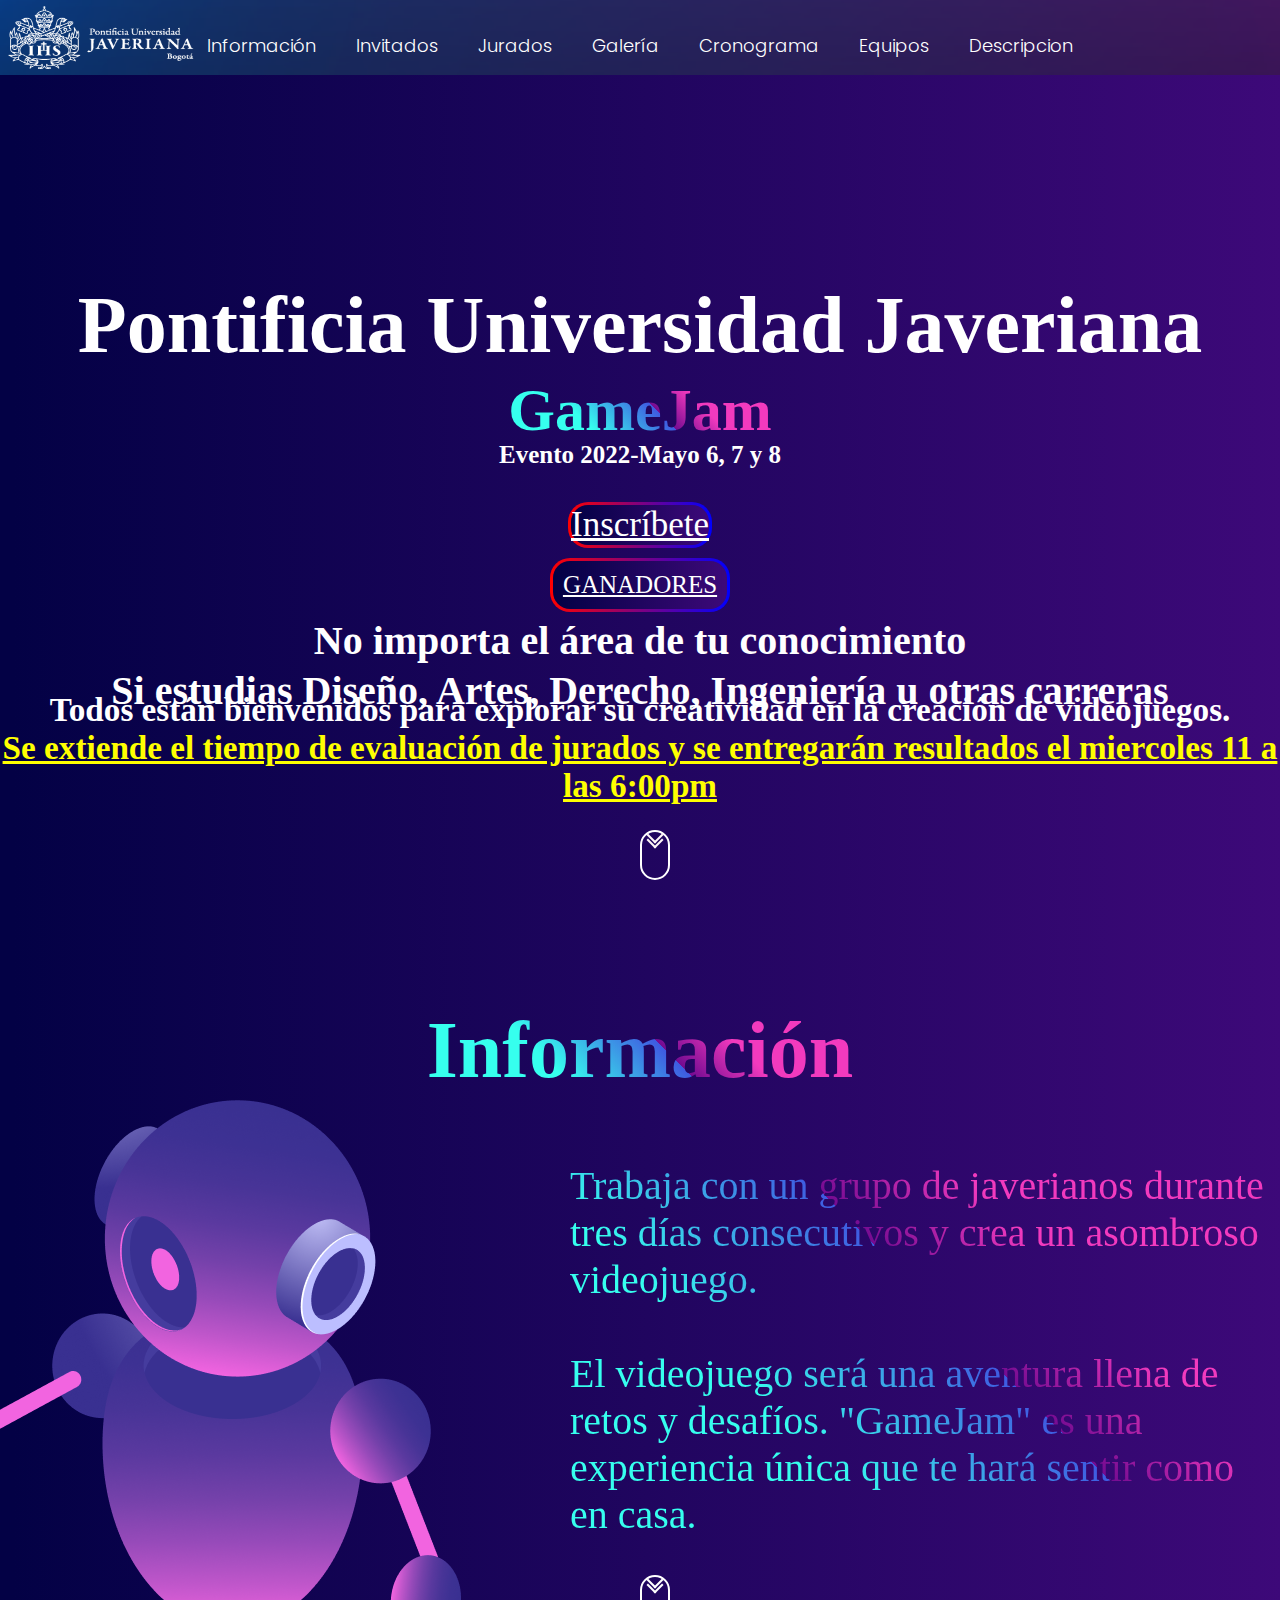
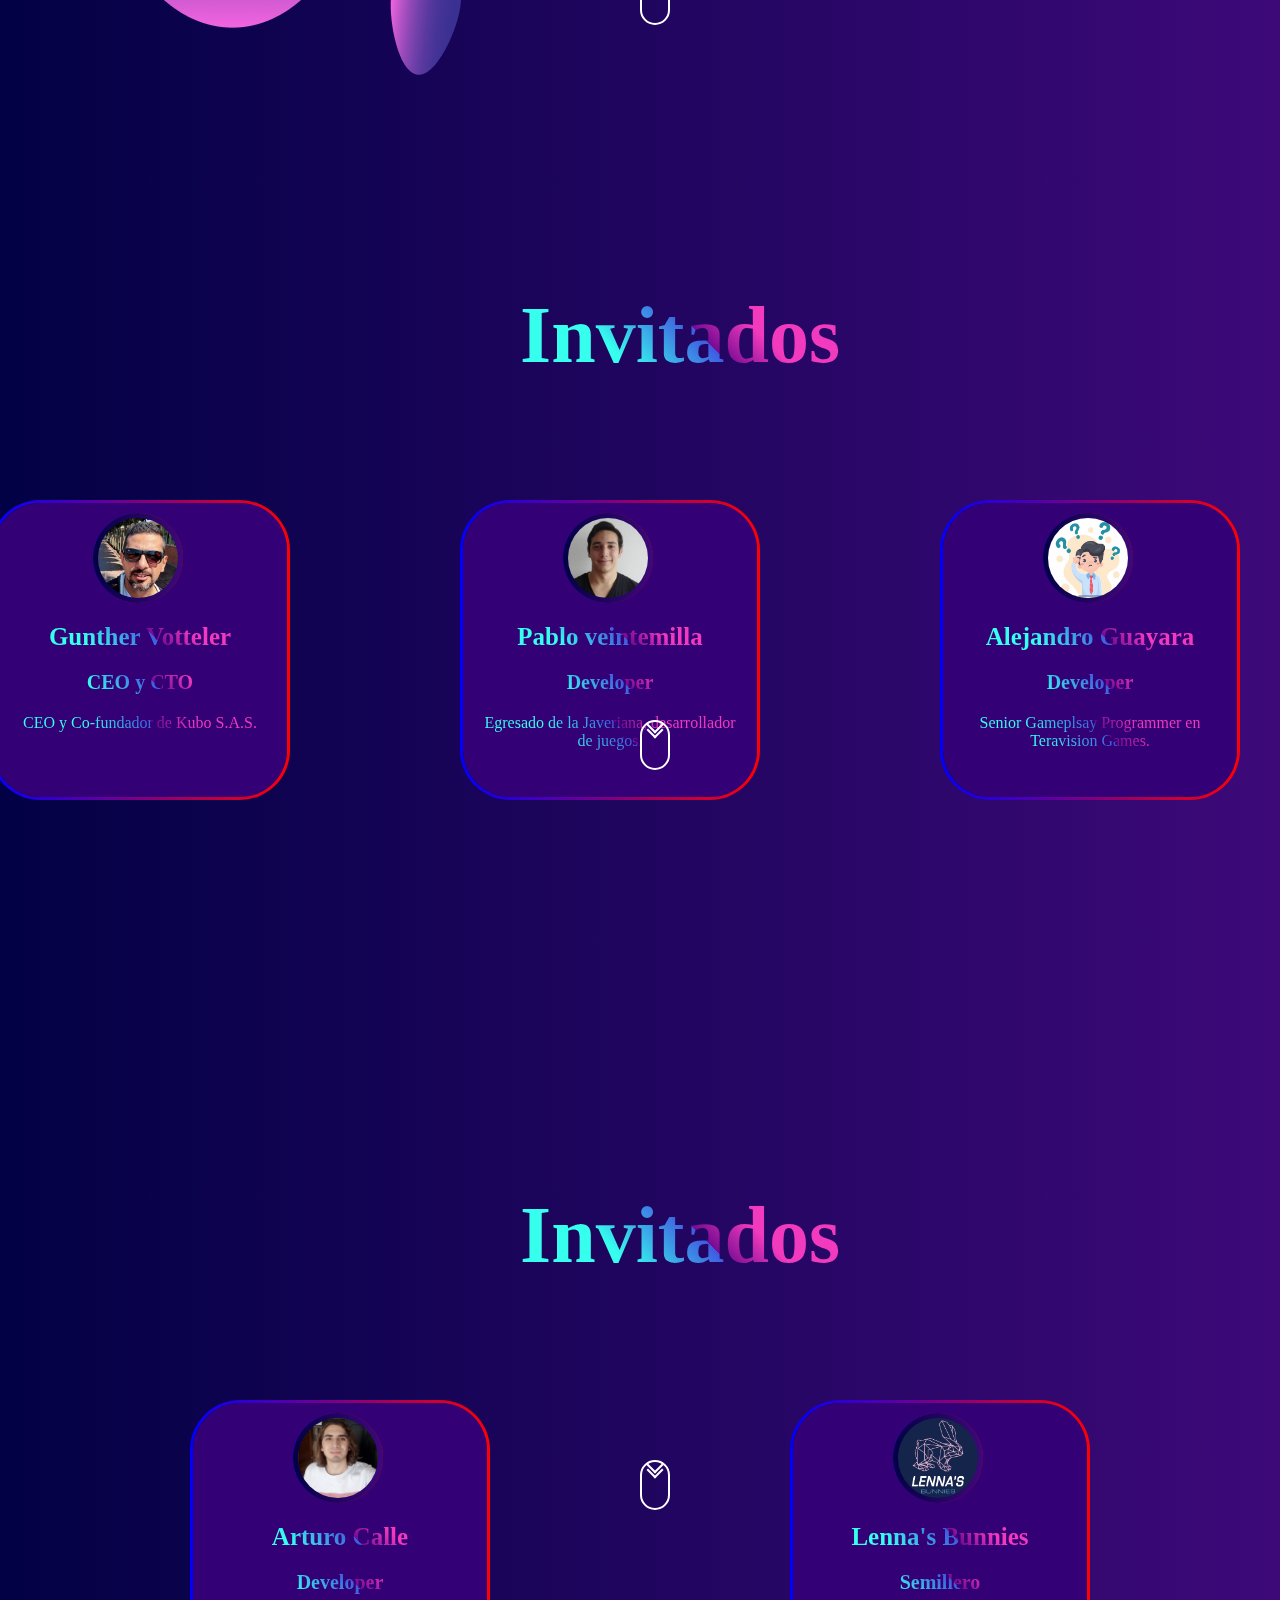
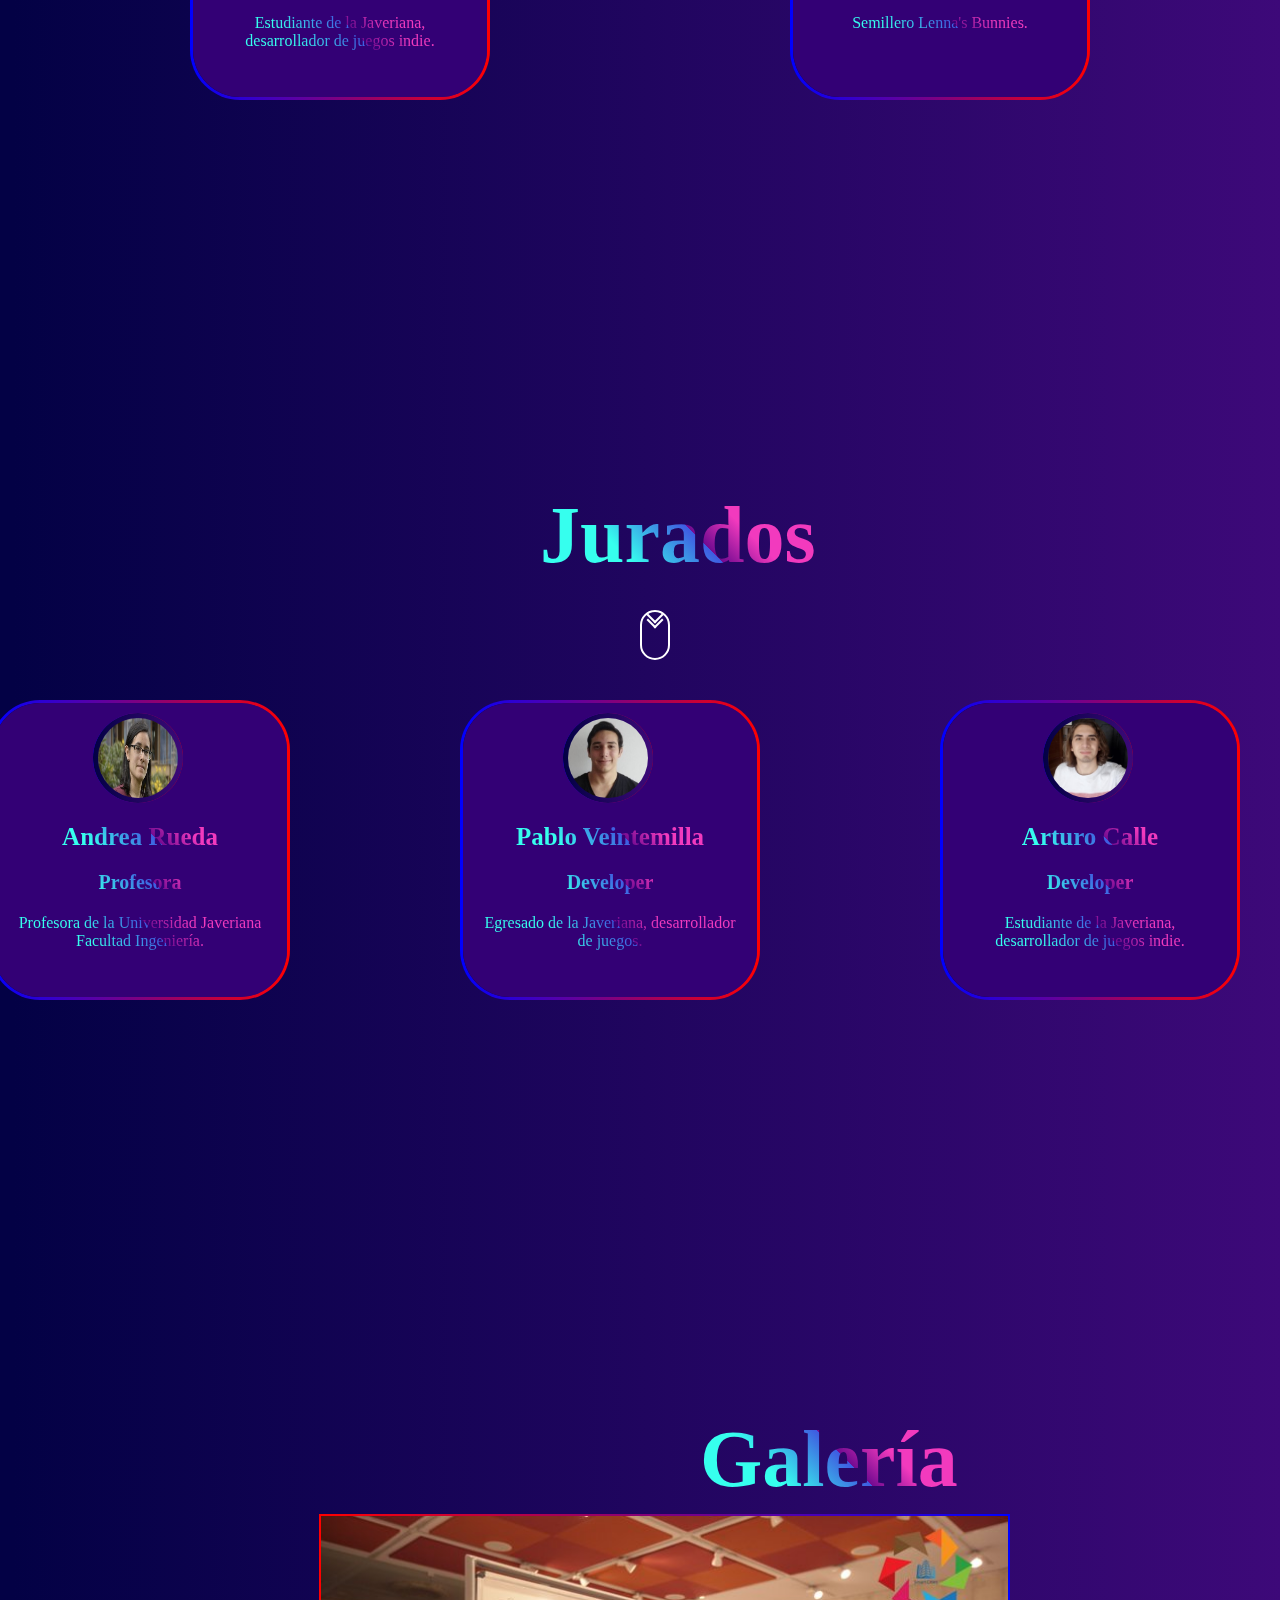
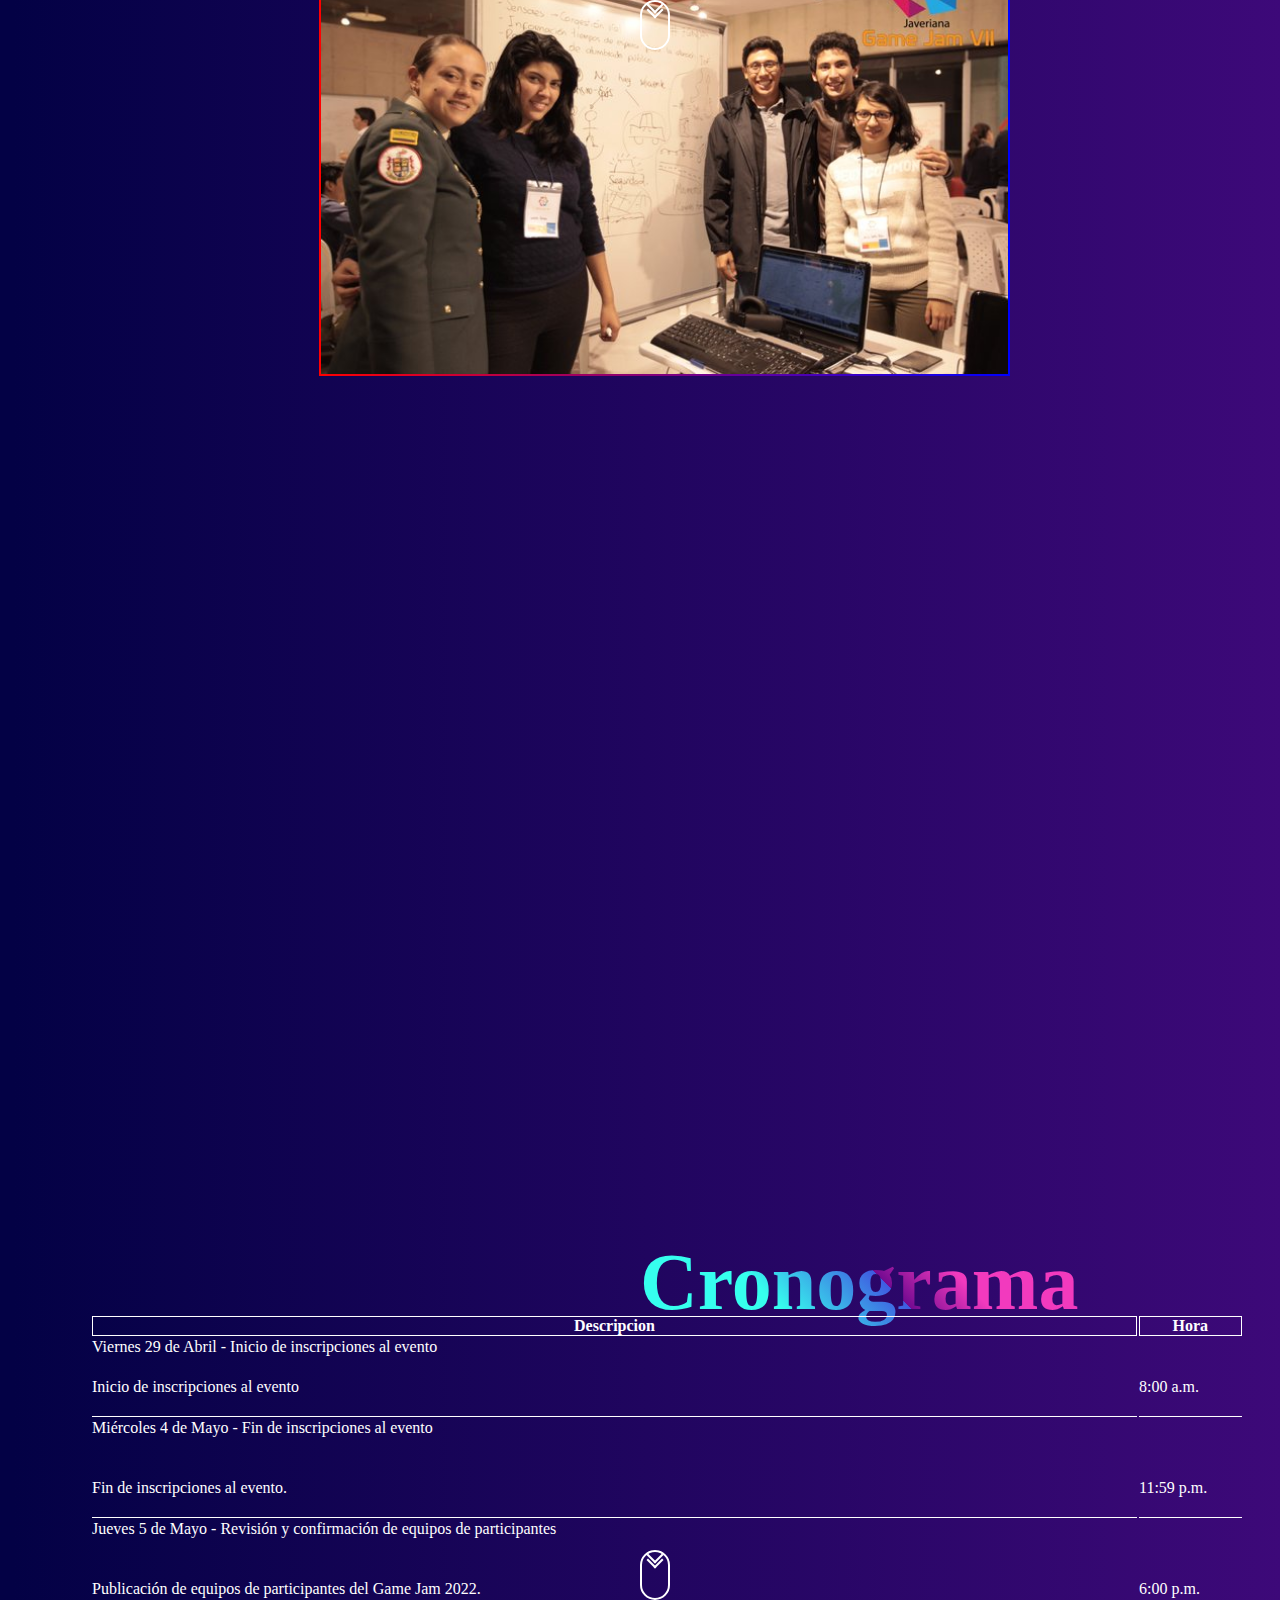
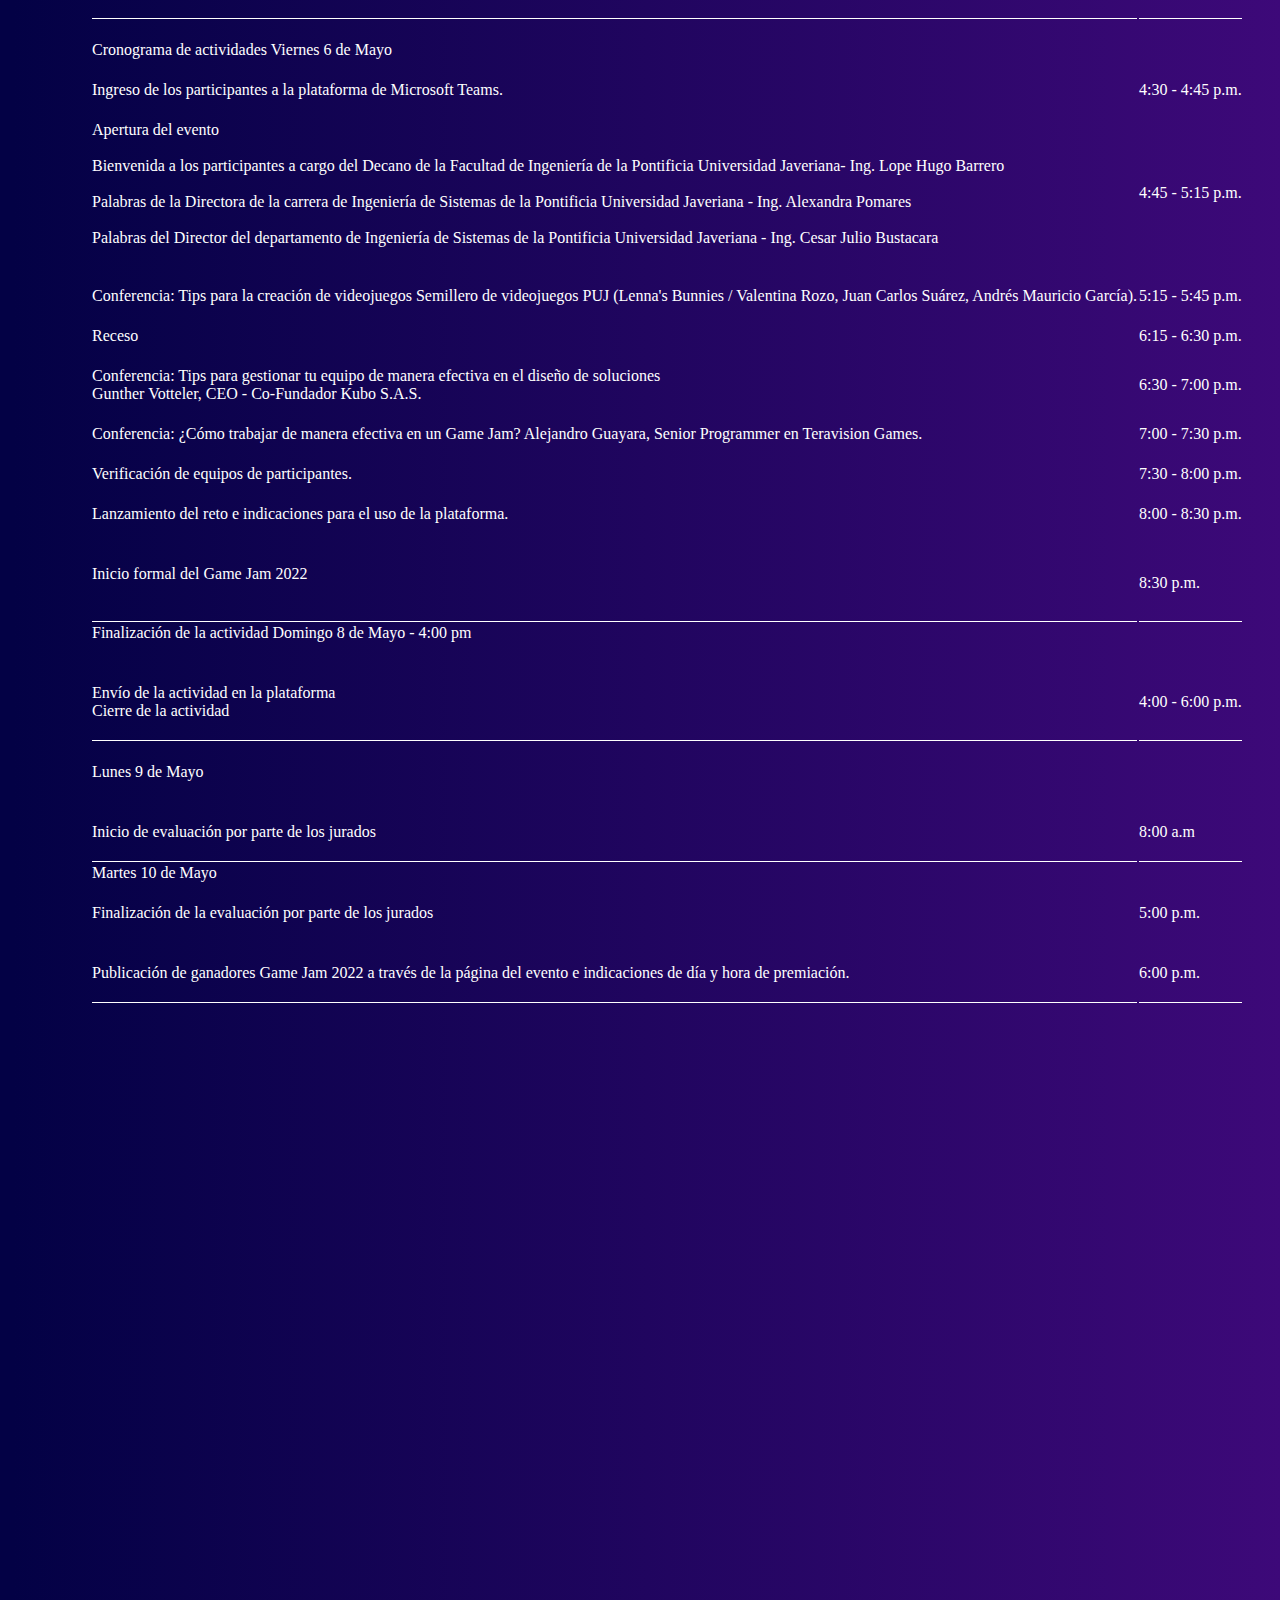
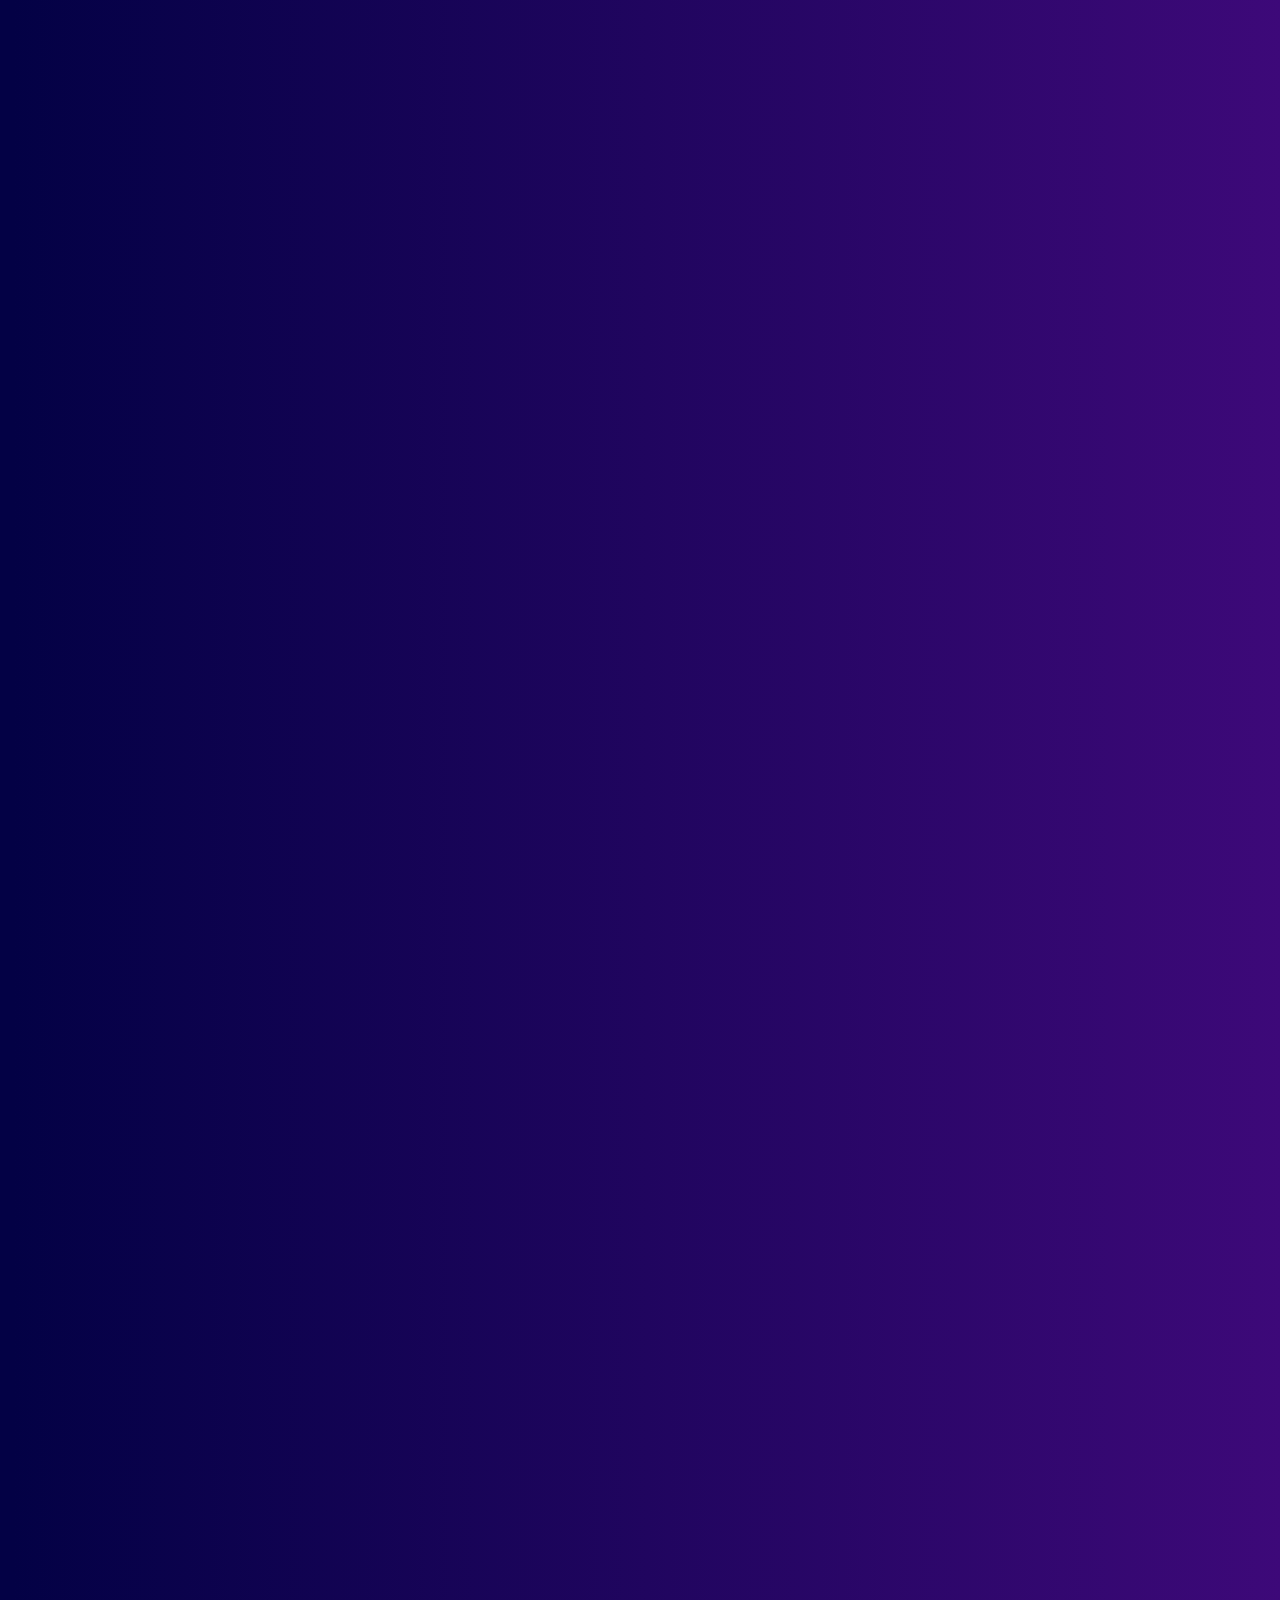
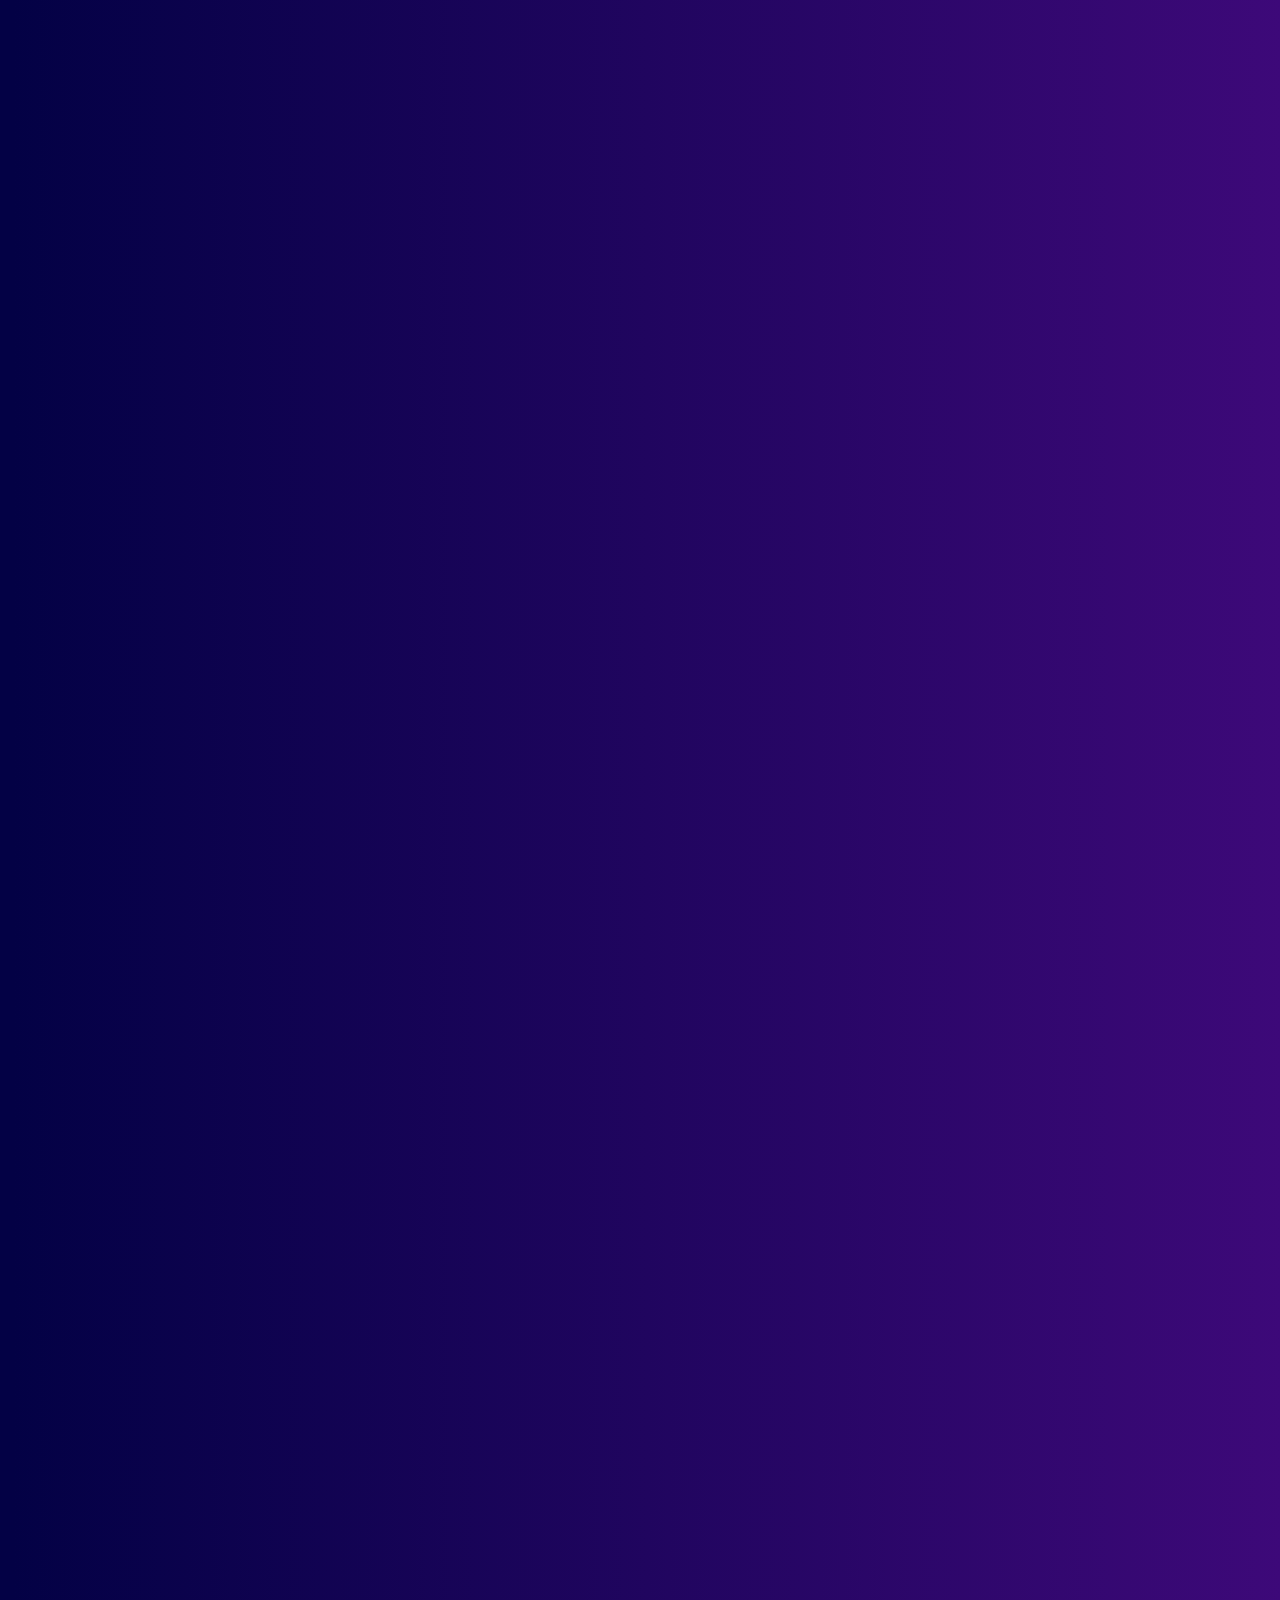
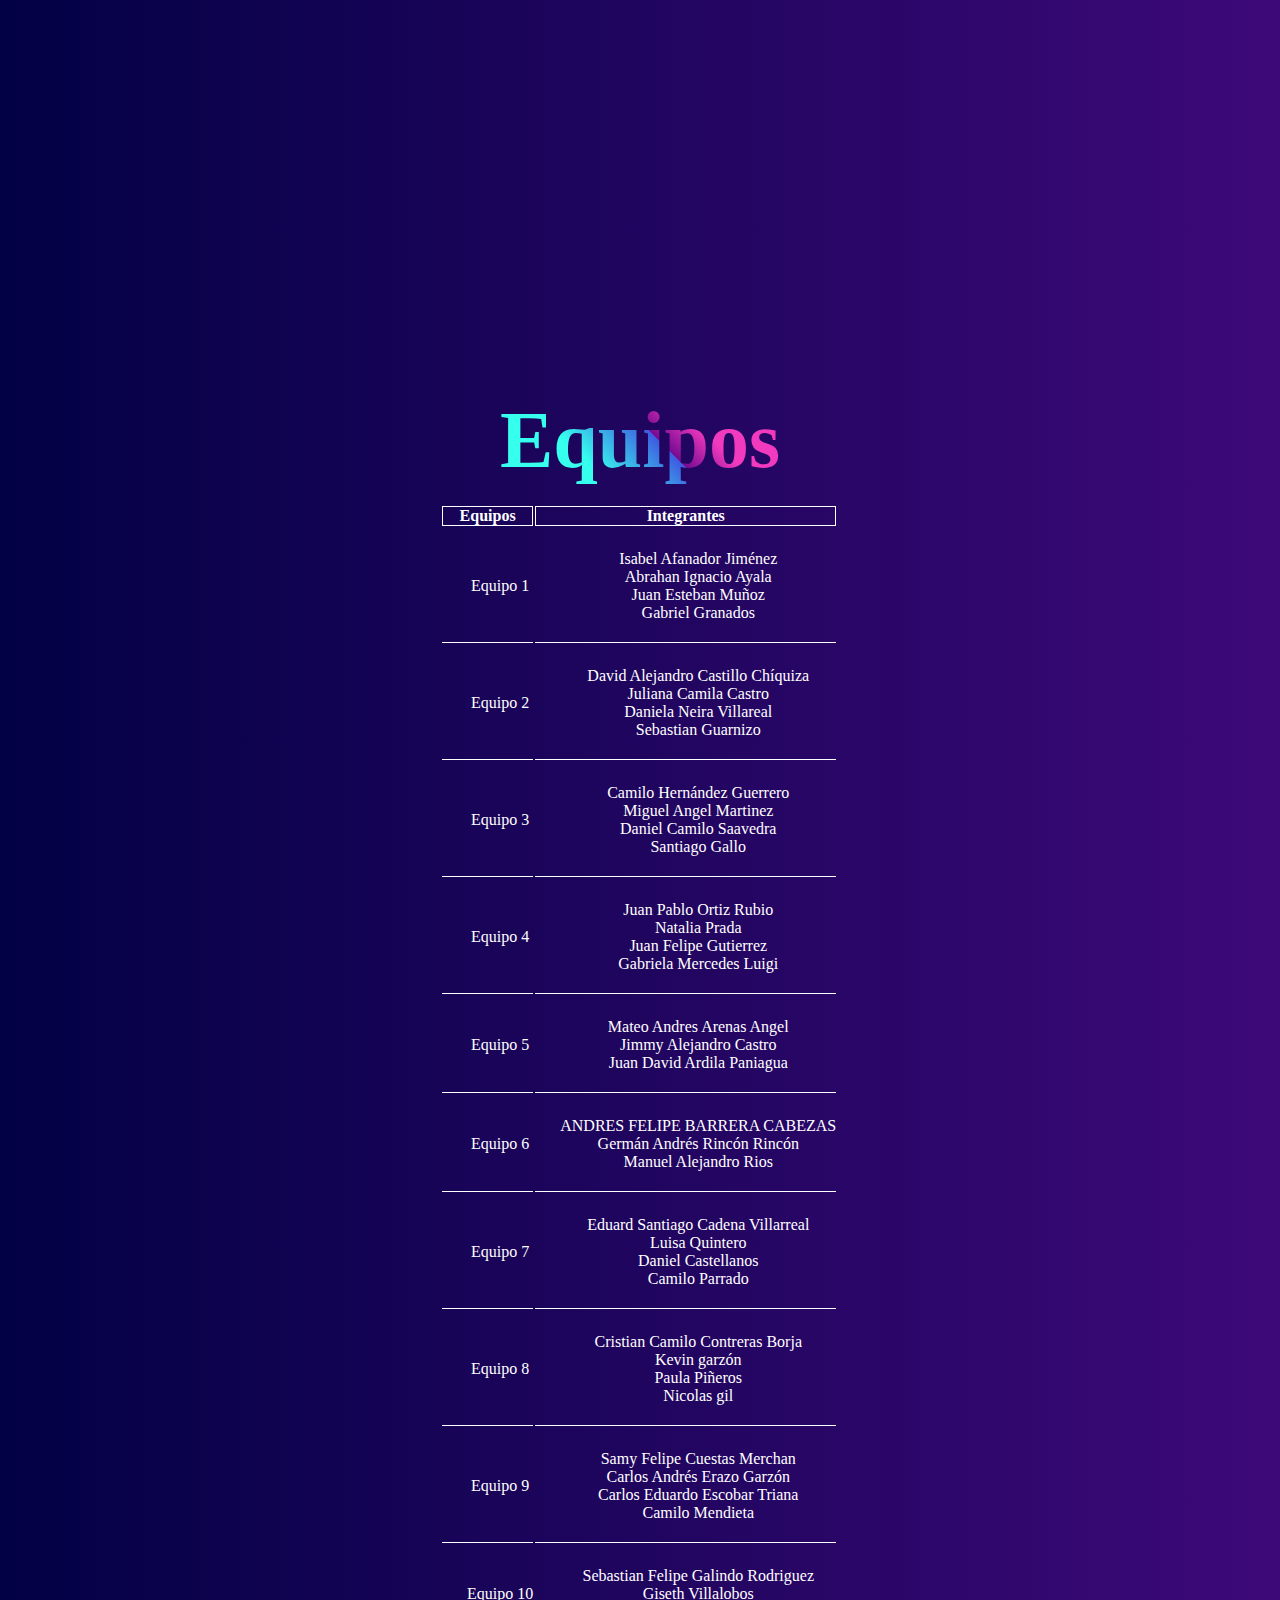
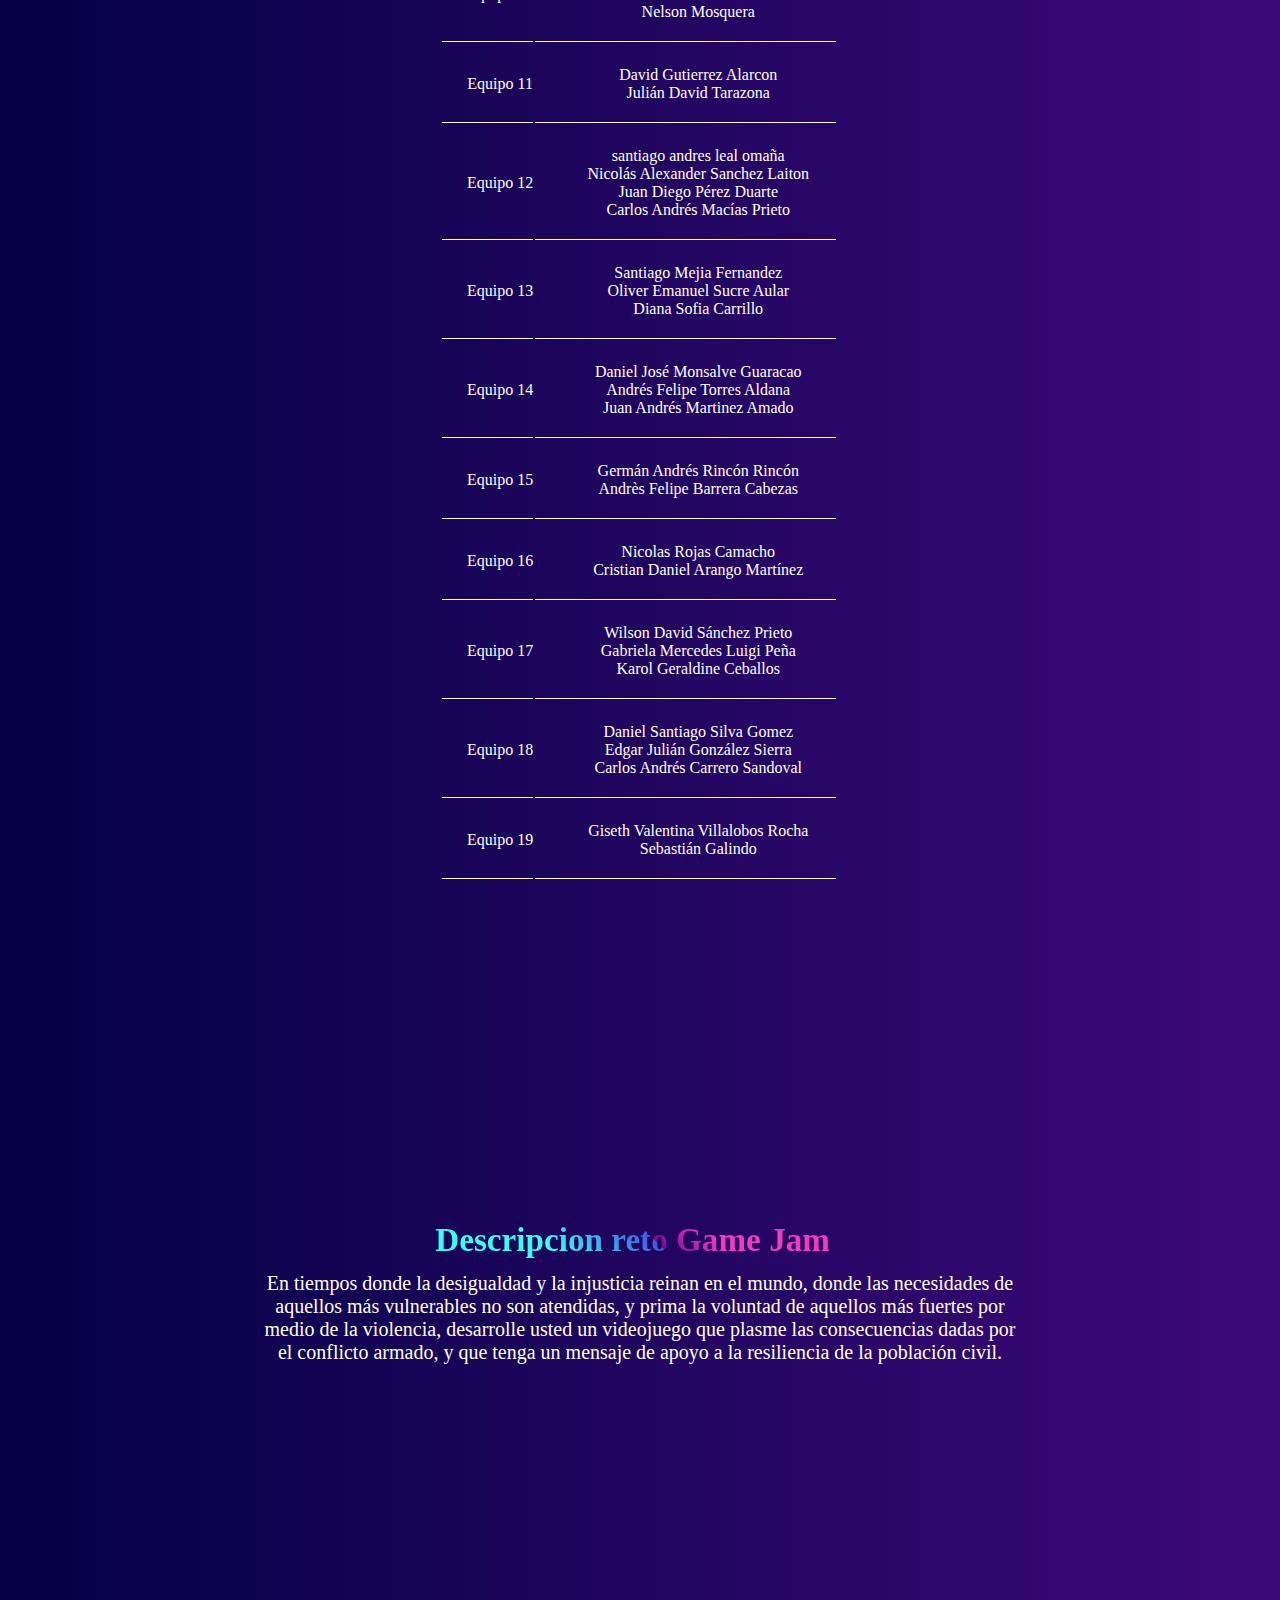
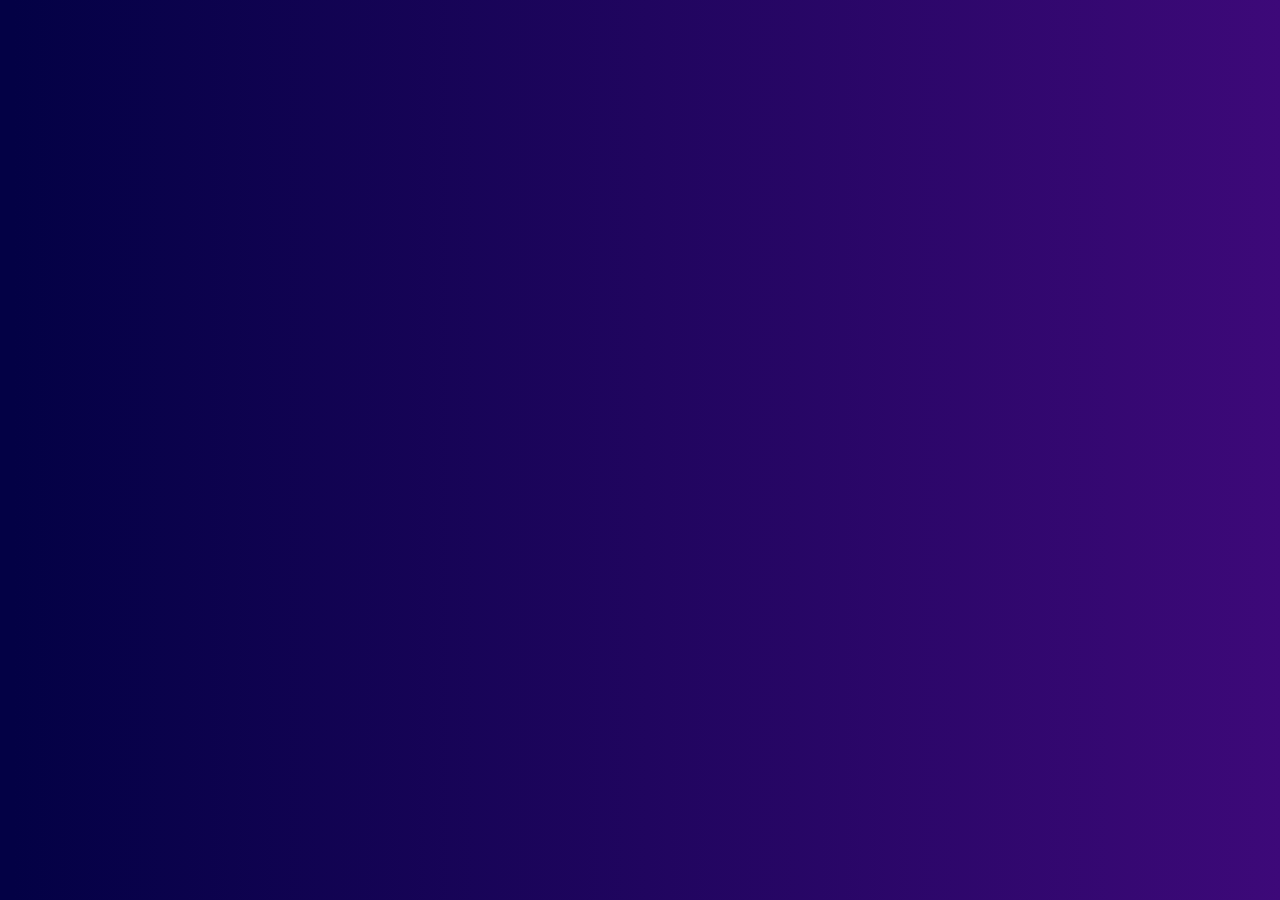
<file: index.html>
<!-- Pagína realizada por Kenneth David Leonel Triana -->
<!DOCTYPE html>
<html>

<head>
  <meta charset='utf-8'>
  <meta http-equiv='X-UA-Compatible' content='IE=edge'>
  <title>GameJam 2022</title>
  <meta name='viewport' content='width=device-width, initial-scale=1.0' &amp; gt;>
  <link rel='stylesheet' type='text/css' media='screen' href='estilo.css'>
  <link rel="icon" href="resources/images/iconoGameJam.png">
  
</head>

<body>
  <!-- Create a up navbar with an background image -->
  <div class="image1">
    <div class="navbar-inner">
      <div class="container">
        <img class="logojave" src="resources/images/logoJAve.png" alt="">
        <ul class="nav">
          <li><a href="#sec-2">Información</a></li>
          <li><a href="#sec-3">Invitados</a></li>
          <li><a href="#sec-5">Jurados</a></li>
          <li><a href="#sec-6">Galería</a></li>
          <li><a href="#sec-7">Cronograma</a></li>
          <li><a href="#sec-8">Equipos</a></li>
          <li><a href="#descReto">Descripcion</a></li>
        </ul>
      </div>
    </div>
  </div>
  <section id="sec-1">
    <h1 class="centrararriba fondojave">Pontificia Universidad Javeriana</h1>
    <h2 class="jam">GameJam</h2>
    <h4 class="cuadrar">Evento 2022-Mayo 6, 7 y 8</h4>
    <div class="bordeInsc">
      <a href="https://forms.office.com/r/vMLk3nvykW" class="fondojave">Inscríbete</a>
    </div>
    <h4 class="ajustar">No importa el área de tu conocimiento</h4>
    <h4 class="ajustar3">Si estudias Diseño, Artes, Derecho, Ingeniería u otras carreras</h4>
    <h5 class="ajustar2"> Todos están bienvenidos para explorar su creatividad en la creación de videojuegos.
      <br> <strong><ins style="color: yellow;">Se extiende el tiempo de evaluación de jurados y se entregarán resultados el miercoles 11 a las 6:00pm</ins> </strong> </h5>
      <div class="bordeInscCrono">
        <a href="./resources/ganadores/ganadores.html" class="fondojave">GANADORES</a>
      </div>
    <div class="container">

      <a href="#sec-2">
        <div class="scroll-down"></div>
      </a>
    </div>
  </section>
  <section id="sec-2">
    <h1 class="infor">Información</h1>
    <div class="imagenRobot">
      <img src="resources/images/robot.png" alt="RobotImagen">
    </div>
    <div class="infocontenido">
      Trabaja con un grupo de javerianos durante tres días consecutivos y crea un asombroso videojuego. <br>
      <br>
      El videojuego será una aventura llena de retos y desafíos. "GameJam" es una experiencia única que te hará sentir
      como en casa.
    </div>

    <div class="container">

      <a href="#sec-3">
        <div class="scroll"></div>
    </div>
  </section>
  <section id="sec-3">
    <h1 class="invitados">Invitados</h1>
    <!-- Aqui va los cards -->
    <div class="secInvitados">
      <div class="card-container">
        <div class="upper-container">
          <div class="image-container">
            <img src="resources/images/Gunther.jpeg" />
          </div>
        </div>
        <div class="lower-container">
          <div>
            <h3>Gunther Votteler</h3>
            <h4>CEO y CTO</h4>
          </div>
          <div>
            <p>CEO y Co-fundador de Kubo S.A.S.</p>
          </div>
        </div>
      </div>
      <div class="card-container2">

        <div class="upper-container">
          <div class="image-container">
            <img src="resources/images/pablo.jpeg" />
          </div>
        </div>

        <div class="lower-container">
          <div>
            <h3>Pablo veintemilla</h3>
            <h4>Developer</h4>
          </div>
          <div>
            <p>Egresado de la Javeriana, desarrollador de juegos.</p>
          </div>

        </div>
      </div>
      <div class="card-container3">



        <div class="upper-container">
          <div class="image-container">
            <img src="resources/images/sinfoto.jpg" />
          </div>
        </div>

        <div class="lower-container">
          <div>
            <h3>Alejandro Guayara</h3>
            <h4>Developer</h4>
          </div>
          <div>
            <p>Senior Gameplsay Programmer en Teravision Games.</p>
          </div>

        </div>


      </div>
    </div>


    <!-- Aqui termina los cards de invitados -->
    <div class="container">
      <a href="#sec-4">
        <div class="scroll1"></div>
    </div>
  </section>
  <section id="sec-4">
    <h1 class="invitados2">Invitados</h1>
    <!-- Cards de los otros dos invitados -->
    <div class="secInvitados">
      <div class="card-container4">
        <div class="upper-container">
          <div class="image-container">
            <img src="resources/images/arturo.jpeg" />
          </div>
        </div>
        <div class="lower-container">
          <div>
            <h3>Arturo Calle</h3>
            <h4>Developer</h4>
          </div>
          <div>
            <p>Estudiante de la Javeriana, desarrollador de juegos indie.</p>
          </div>
        </div>
      </div>
      <div class="card-container5">
        <div class="upper-container">
          <div class="image-container">
            <img src="resources/images/logoV.png" />
          </div>
        </div>
        <div class="lower-container">
          <div>
            <h3>Lenna's Bunnies</h3>
            <h4>Semillero</h4>
          </div>
          <div>
            <p>Semillero Lenna's Bunnies.</p>
          </div>
        </div>
      </div>

    </div>

    <!-- Termina cards de los otros dos invitados -->
    <div class="container">

      <a href="#sec-5">
        <div class="scroll2"></div>
    </div>
  </section>
  <section id="sec-5">
    <h1 class="jura">Jurados</h1>
    <!-- Aqui va el card de los jurados -->
    <div class="secJurados">
      <div class="card-container6">
        <div class="upper-container">
          <div class="image-container">
            <img src="resources/images/andrea.jpeg" />
          </div>
        </div>
        <div class="lower-container">
          <div>
            <h3>Andrea Rueda</h3>
            <h4>Profesora </h4>
          </div>
          <div>
            <p>Profesora de la Universidad Javeriana Facultad Ingeniería.</p>
          </div>
        </div>
      </div>

      <div class="card-container7">
        <div class="upper-container">
          <div class="image-container">
            <img src="resources/images/pablo.jpeg" />
          </div>
        </div>
        <div class="lower-container">
          <div>
            <h3>Pablo Veintemilla</h3>
            <h4>Developer</h4>
          </div>
          <div>
            <p>Egresado de la Javeriana, desarrollador de juegos.</p>
          </div>
        </div>
      </div>
      <div class="card-container8">
        <div class="upper-container">
          <div class="image-container">
            <img src="resources/images/arturo.jpeg" />
          </div>
        </div>
        <div class="lower-container">
          <div>
            <h3>Arturo Calle</h3>
            <h4>Developer</h4>
          </div>
          <div>
            <p>Estudiante de la Javeriana, desarrollador de juegos indie.</p>
          </div>
        </div>
      </div>
    </div>

    <!-- Termina el card de los jurados -->
    <div class="container">
      <a href="#sec-6">
        <div class="scroll3"></div>
    </div>
  </section>
  <section id="sec-6">
    <h1 class="gale">Galería</h1>
    <div class="container">

      <div class="slider">
        <ul>
          <li><img src="resources/images/Game20161.jpg" alt=""></li>
          <li><img src="resources/images/Game20162.jpg" alt=""></li>
          <li><img src="resources/images/Game20163.jpg" alt=""></li>
          <li><img src="resources/images/Game20164.jpg" alt=""></li>
        </ul>
      </div>
    </div>
    <div class="container">
      <a href="#sec-7">
        <div class="scroll4"></div>
    </div>
  </section>
  <section id="sec-7" style="min-height: 500vh; ">
    <h1 class="cronograma">Cronograma</h1>
    <div>

      <table class="tabla">
        <thead>
          <tr>
            <th scope="col">Descripcion</th>
            <th scope="col">Hora </th>
            
          </tr>
        </thead>
        <tbody>
          <tr>
            <td  scope="row" colspan="4" >Viernes 29 de Abril - Inicio de inscripciones al evento</td>
          </tr>
          
          <tr>
            <td class="infoTabla">Inicio de inscripciones al evento </td>
            <td class="infoTabla">8:00 a.m. </td>
          </tr>
          <tr>
            <td colspan="4">Miércoles 4 de Mayo - Fin de inscripciones al evento</td>
          </tr>
          <tr><td><br></td></tr>
          <tr>
            <td class="infoTabla">Fin de inscripciones al evento. </td>
            <td scope="row" class="infoTabla">11:59 p.m. </td>

          </tr>

          <tr>
            <td  scope="row" colspan="4"> Jueves 5 de Mayo - Revisión y confirmación de equipos de participantes</td>
          </tr>
          <tr><td><br></td></tr>
          <tr>
            <td class="infoTabla">Publicación de equipos de participantes del Game Jam 2022. </td>
            <td scope="row" class="infoTabla">6:00 p.m. </td>

          </tr>
          <tr><td><br></td></tr>
          <tr>
            <td scope="row" colspan="4">Cronograma de actividades Viernes 6 de Mayo</th>
          </tr>
          <tr><td><br></td></tr>
          <tr>
            <td>Ingreso de los participantes a la plataforma de Microsoft Teams.
            </td>
            <td scope="row">4:30 - 4:45 p.m. </td>

          </tr>
          <tr><td><br></td></tr>
          <tr>
            <td>
              <p> Apertura del evento </p>
              <br>
              <p> Bienvenida a los participantes a cargo del Decano de la Facultad de Ingeniería
                de la Pontificia Universidad Javeriana- Ing. Lope Hugo Barrero </p>
              <br><p> Palabras de la Directora de la carrera de Ingeniería de Sistemas de la
                Pontificia Universidad Javeriana - Ing. Alexandra Pomares </p>
              <br><p>Palabras del Director del departamento de Ingeniería de Sistemas de la
                Pontificia Universidad Javeriana - Ing. Cesar Julio Bustacara
              </p>
              <br>
            </td>
            <td scope="row">4:45 - 5:15 p.m. </td>
          </tr>
          <tr><td><br></td></tr>
          <tr>
            <td>Conferencia: Tips para la creación de videojuegos
              Semillero de videojuegos PUJ (Lenna's Bunnies / Valentina Rozo, Juan Carlos
              Suárez, Andrés Mauricio García).
            </td>
            <td scope="row">5:15 - 5:45 p.m.  </td>
          </tr>
          <tr><td><br></td></tr>
          <tr>
            <td>Receso
            </td>
            <td scope="row">6:15 - 6:30 p.m.  </td>
          </tr>
          <tr><td><br></td></tr>
          <tr>
            <td> <p> Conferencia: Tips para gestionar tu equipo de manera efectiva en el diseño
              de soluciones </p>
              <p> Gunther Votteler, CEO - Co-Fundador Kubo S.A.S.
              </p>
            </td>
            <td scope="row">6:30 - 7:00 p.m.  </td>

          </tr>
          <tr><td><br></td></tr>
          <tr>
            <td> <p> Conferencia: ¿Cómo trabajar de manera efectiva en un Game Jam?
              Alejandro Guayara, Senior Programmer en Teravision Games. </p>       
            </td>
            <td scope="row">7:00 - 7:30 p.m.  </td>
          </tr>
          <tr><td><br></td></tr>
          <tr>
            <td> <p>Verificación de equipos de participantes. </p>
            
            </td>
            <td scope="row">7:30 - 8:00 p.m.  </td>

          </tr>
          <tr><td><br></td></tr>
          <tr>
            <td > <p>Lanzamiento del reto e indicaciones para el uso de la plataforma.
            </p>
            
            </td>
            <td scope="row">8:00 - 8:30 p.m.   </td>

          </tr>
          <tr><td><br></td></tr>
          <tr>
            <td class="infoTabla"> <p>Inicio formal del Game Jam 2022

            </p><br>
            
            </td>
            <td scope="row" class="infoTabla">8:30 p.m.   </td>

          </tr>

          <tr>
            <td scope="row" colspan="4">Finalización de la actividad Domingo 8 de Mayo - 4:00 pm</td>
          </tr>
          <tr><td><br></td></tr>
          <tr>
            <td class="infoTabla">
              <p>Envío de la actividad en la plataforma</p>
                <p>Cierre de la actividad</p>
               </td>
            <td class="infoTabla">4:00 - 6:00 p.m.  </td>

          </tr>
          <tr><td><br></td></tr>
          <tr>
            <td scope="row" colspan="4">Lunes 9 de Mayo</td>
          </tr>
          <tr><td><br></td></tr>
          <tr>
            <td class="infoTabla">
              <p>Inicio de evaluación por parte de los jurados</p>
                
               </td>
            <td class="infoTabla">8:00 a.m   </td>
          </tr>
          <tr>
            <td scope="row" colspan="4">Martes 10 de Mayo</td>
          </tr>
          <tr><td><br></td></tr>
          <tr>
            <td>
              <p>Finalización de la evaluación por parte de los
                 jurados</p>
                
               </td>
            <td >5:00 p.m.   </td>

          </tr>
          <tr><td><br></td></tr>
          <tr>
            <td class="infoTabla">
              <p>Publicación de ganadores Game Jam 2022 a través de la página del evento e
                indicaciones de día y hora de premiación.</p>
                
               </td>
            <td class="infoTabla">6:00 p.m.    </td>
          </tr>
        </tbody>
      </table>
      
    </div>
    <div class="container">
      <a href="#sec-8">
        <div class="scroll5"></div>
    </div>
  </section>

  <section id="sec-8" style="min-height: 600vh;">
    <h1 class="equipos">Equipos</h1>
    <div>

      <table class="tablaequipos">
        <thead>
          <tr>
            <th scope="col">Equipos</th>
            <th scope="col">Integrantes </th>
            
          </tr>
        </thead>
        <tbody>
          <tr></tr>
          <tr>
            <td class="infoTablaEquipos">Equipo 1</td>
            <td class="infoTablaEquipos">Isabel Afanador Jiménez <br>Abrahan Ignacio Ayala<br>Juan Esteban Muñoz<br>Gabriel Granados </td>
            
          </tr>
          <tr></tr>
          <tr>
            <td class="infoTablaEquipos">Equipo 2 </td>
            <td class="infoTablaEquipos">David Alejandro Castillo Chíquiza <br>Juliana Camila Castro<br>Daniela Neira Villareal<br>Sebastian Guarnizo </td>
          </tr>
          <tr></tr>
          <tr>
            <td class="infoTablaEquipos">Equipo 3 </td>
            <td class="infoTablaEquipos">Camilo Hernández Guerrero <br>Miguel Angel Martinez<br>Daniel Camilo Saavedra<br>Santiago Gallo </td>
          </tr>
          <tr></tr>
          <tr>
            <td class="infoTablaEquipos">Equipo 4 </td>
            <td class="infoTablaEquipos">Juan Pablo Ortiz Rubio <br>Natalia Prada<br>Juan Felipe Gutierrez<br>Gabriela Mercedes Luigi </td>
          </tr>
          <tr></tr>
          <tr>
            <td class="infoTablaEquipos">Equipo 5 </td>
            <td class="infoTablaEquipos">Mateo Andres Arenas Angel <br>Jimmy Alejandro Castro<br>Juan David Ardila Paniagua</td>
          </tr>
          <tr></tr>
          <tr>
            <td class="infoTablaEquipos">Equipo 6 </td>
            <td class="infoTablaEquipos">ANDRES FELIPE BARRERA CABEZAS <br>Germán Andrés Rincón Rincón<br>Manuel Alejandro Rios</td>
          </tr>
          <tr></tr>
          <tr>
            <td class="infoTablaEquipos">Equipo 7 </td>
            <td class="infoTablaEquipos">Eduard Santiago Cadena Villarreal <br>Luisa Quintero<br>Daniel Castellanos<br>Camilo Parrado</td>
          </tr>
          <tr></tr>
          <tr>
            <td class="infoTablaEquipos">Equipo 8 </td>
            <td class="infoTablaEquipos"> Cristian Camilo Contreras Borja<br>Kevin garzón <br>Paula Piñeros <br>Nicolas gil</td>
          </tr>
          <tr></tr>
          <tr>
            <td class="infoTablaEquipos">Equipo 9 </td>
            <td class="infoTablaEquipos">Samy Felipe Cuestas Merchan<br>Carlos Andrés Erazo Garzón <br>Carlos Eduardo Escobar Triana <br>Camilo Mendieta</td>
          </tr>
          <tr></tr>
          <tr>
            <td class="infoTablaEquipos">Equipo 10 </td>
            <td class="infoTablaEquipos">Sebastian Felipe Galindo Rodriguez<br>Giseth Villalobos <br>Nelson Mosquera</td>
          </tr>
          <tr></tr>
          <tr>
            <td class="infoTablaEquipos">Equipo 11 </td>
            <td class="infoTablaEquipos">David Gutierrez Alarcon<br>Julián David Tarazona </td>
          </tr>
          <tr></tr>
          <tr>
            <td class="infoTablaEquipos">Equipo 12 </td>
            <td class="infoTablaEquipos">santiago andres leal omaña<br>Nicolás Alexander Sanchez Laiton<br>Juan Diego Pérez Duarte<br>Carlos Andrés Macías Prieto </td>
          </tr>
          <tr></tr>
          <tr>
            <td class="infoTablaEquipos">Equipo 13 </td>
            <td class="infoTablaEquipos">Santiago Mejia Fernandez<br>Oliver Emanuel Sucre Aular<br>Diana Sofia Carrillo</td>
          </tr>
          <tr></tr>
          <tr>
            <td class="infoTablaEquipos">Equipo 14 </td>
            <td class="infoTablaEquipos">Daniel José Monsalve Guaracao<br>Andrés Felipe Torres Aldana<br>Juan Andrés Martinez Amado</td>
          </tr>
          <tr></tr>
          <tr>
            <td class="infoTablaEquipos">Equipo 15 </td>
            <td class="infoTablaEquipos">Germán Andrés Rincón Rincón<br>Andrès Felipe Barrera Cabezas</td>
          </tr>
          <tr></tr>
          <tr>
            <td class="infoTablaEquipos">Equipo 16 </td>
            <td class="infoTablaEquipos">Nicolas Rojas Camacho<br>Cristian Daniel Arango Martínez </td>
          </tr>
          <tr></tr>
          <tr>
            <td class="infoTablaEquipos">Equipo 17 </td>
            <td class="infoTablaEquipos">Wilson David Sánchez Prieto<br>Gabriela Mercedes Luigi Peña <br>Karol Geraldine Ceballos </td>
          </tr>
          <tr></tr>
          <tr>
            <td class="infoTablaEquipos">Equipo 18 </td>
            <td class="infoTablaEquipos">Daniel Santiago Silva Gomez<br>Edgar Julián González Sierra  <br>Carlos Andrés Carrero Sandoval </td>
          </tr>
          <tr></tr>
          <tr>
            <td class="infoTablaEquipos">Equipo 19 </td>
            <td class="infoTablaEquipos">Giseth Valentina Villalobos Rocha<br>Sebastián Galindo</td>
          </tr>
        </tbody>
      </table>
      
    </div>
    <div class="descripcionDiv">
      <h5 class="descripcionReto" id="descReto">Descripcion reto Game Jam</h5>
      <p class="ajustar4">En tiempos donde la desigualdad y la injusticia reinan en el mundo, donde las necesidades de aquellos más vulnerables no son atendidas, y prima la voluntad de aquellos más fuertes por medio de la violencia, desarrolle usted un videojuego que plasme las consecuencias dadas por el conflicto armado, y que tenga un mensaje de apoyo a la resiliencia de la población civil.</p>
    </div>
      
  
  
  </section>


</body>

</html>
</file>
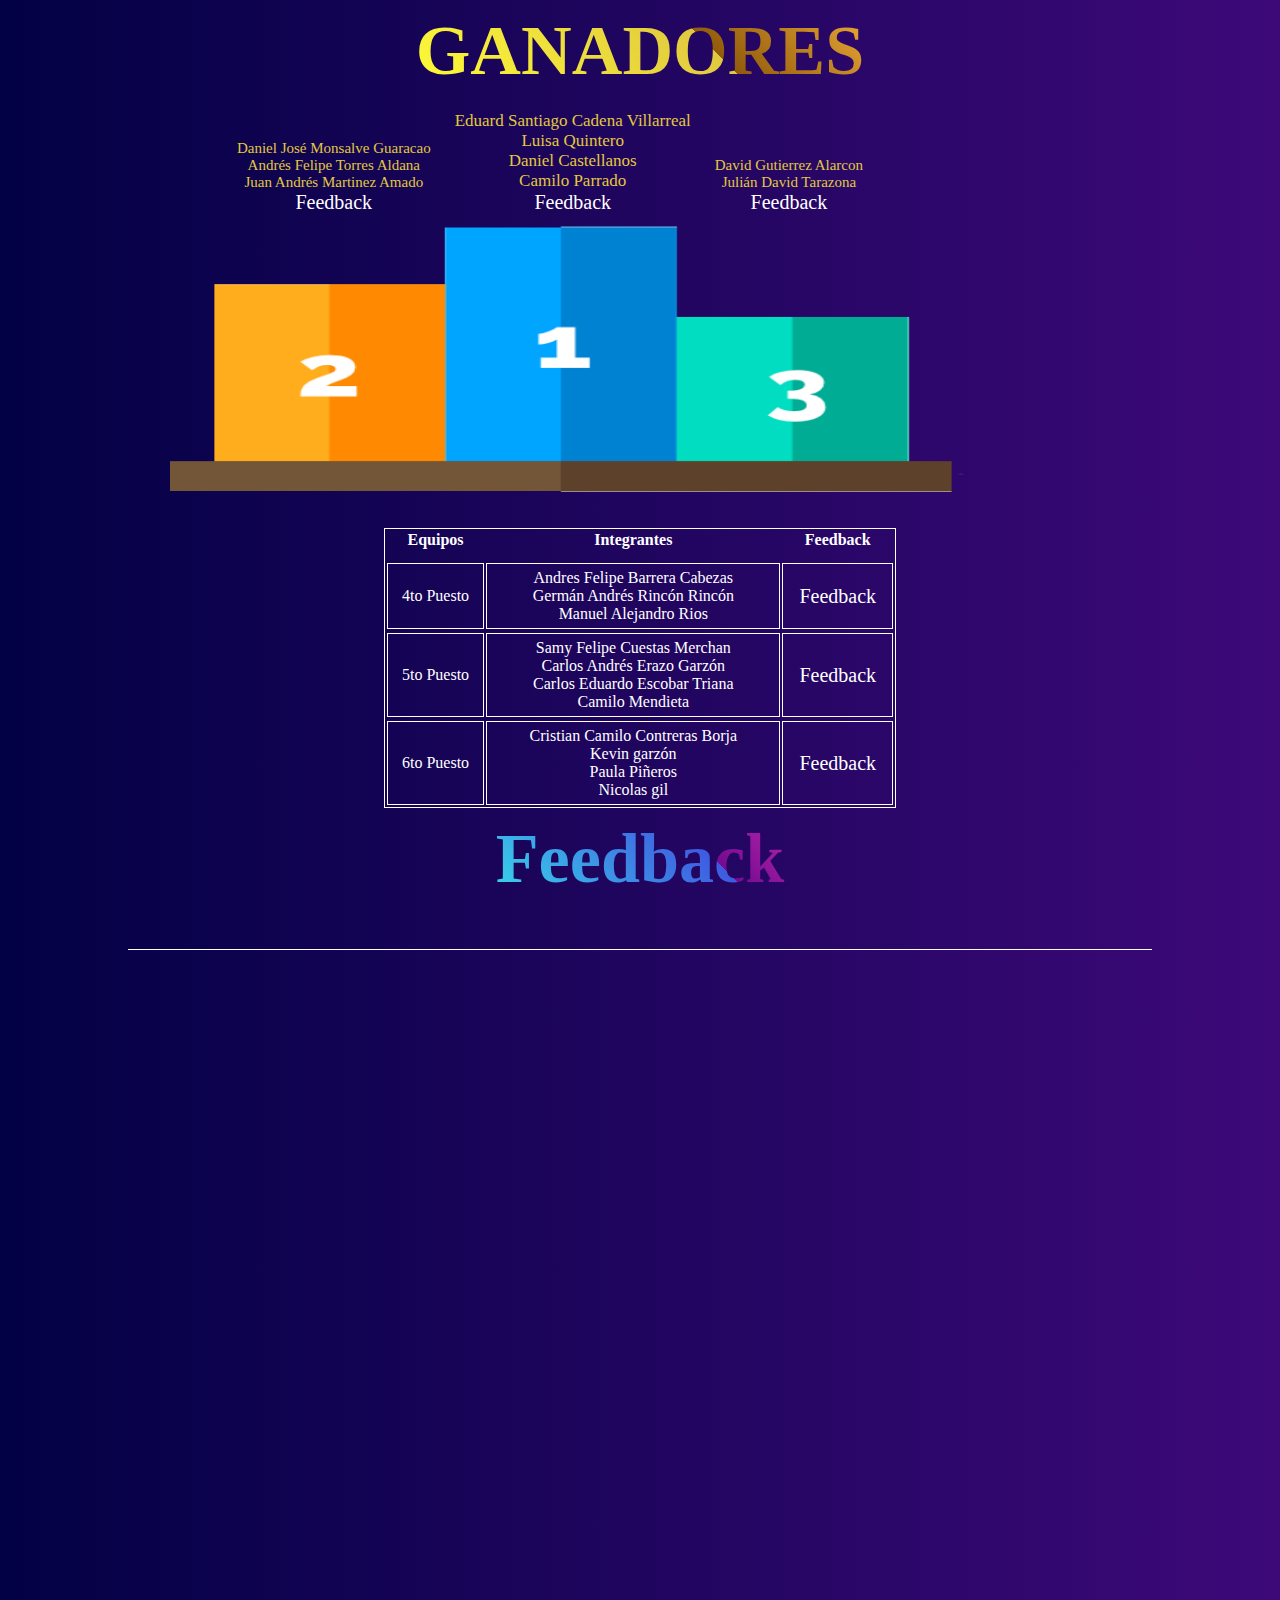
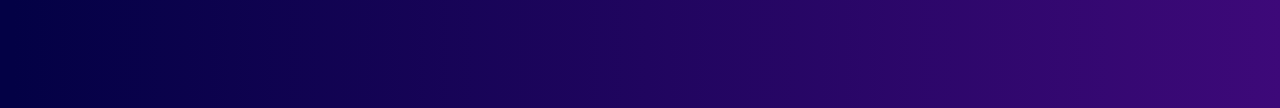
<file: resources/ganadores/ganadores.html>
<!DOCTYPE html>
<html lang="en">
<head>
    <meta charset="UTF-8">
    <meta http-equiv="X-UA-Compatible" content="IE=edge">
    <meta name="viewport" content="width=device-width, initial-scale=1.0">
    <link rel='stylesheet' type='text/css' media='screen' href='ganadores.css'>
    <link rel="icon" href="../images/iconoGameJam.png">
    <title>Ganadores - GameJam Javeriana 2022</title>
</head>
<body>
    <section id="sec-1">
        <div class="bordeInscCrono">
            <h3>GANADORES</h3>
        </div>
        <div class="ganadores">
            <div class="ganador2">
                Daniel José Monsalve Guaracao <br>
                Andrés Felipe Torres Aldana <br>
                Juan Andrés Martinez Amado  <br>
                <a id="2do" class="btnFeedback" href="#sec-2">Feedback</a>
            </div>
            <div class="ganador1">
                Eduard Santiago Cadena Villarreal <br>
                Luisa Quintero <br>
                Daniel Castellanos  <br>
                Camilo Parrado <br>
                <a id="1er" class="btnFeedback" href="#sec-2">Feedback</a>
            </div>
            <div class="ganador3">
                David Gutierrez Alarcon <br>
                Julián David Tarazona  <br>
                <a id="3er" class="btnFeedback" href="#sec-2">Feedback</a>
            </div>
        </div>  
        <img class="podio" src="../images/pngegg.png" alt="">

        <table class="tablaequipos">
            <thead>
              <tr>
                <th scope="col">Equipos</th>
                <th scope="col">Integrantes </th>
                <th scope="col">Feedback </th>
              </tr>
            </thead>
            <tbody>
              <tr>
                  <td class="infoTablaEquiposG">1er Puesto </td>
                  <td class="infoTablaEquiposG">Eduard Santiago Cadena Villarreal <br>Luisa Quintero<br>Daniel Castellanos<br>Camilo Parrado</td>
                  <td class="infoTablaEquiposG"><a id="1ercel" class="btnFeedback" href="#sec-2">Feedback</a> </td>
              </tr>  
              <tr></tr>
              <tr>
                  <td class="infoTablaEquiposG">2do Puesto</td>
                  <td class="infoTablaEquiposG"> Daniel José Monsalve Guaracao<br>Andrés Felipe Torres Aldana<br>Juan Andrés Martinez Amado </td>
                  <td class="infoTablaEquiposG"><a id="2docel" class="btnFeedback" href="#sec-2">Feedback</a> </td>
              </tr>
              <tr></tr>
              <tr>
                <td class="infoTablaEquiposG">3er Puesto </td>
                <td class="infoTablaEquiposG">David Gutierrez Alarcon<br>Julián David Tarazona </td>
                <td class="infoTablaEquiposG"><a id="3ercel" class="btnFeedback" href="#sec-2">Feedback</a> </td>
              </tr>
              <tr></tr>
              <tr>
                <td class="infoTablaEquipos">4to Puesto </td>
                <td class="infoTablaEquipos">Andres Felipe Barrera Cabezas <br>Germán Andrés Rincón Rincón<br>Manuel Alejandro Rios</td>
                <td class="infoTablaEquipos"><a id="4to" class="btnFeedback" href="#sec-2">Feedback</a> </td>
              </tr>
              <tr></tr>
              <tr>
                <td class="infoTablaEquipos">5to Puesto </td>
                <td class="infoTablaEquipos">Samy Felipe Cuestas Merchan<br>Carlos Andrés Erazo Garzón <br>Carlos Eduardo Escobar Triana <br>Camilo Mendieta</td>
                <td class="infoTablaEquipos"><a id="5to" class="btnFeedback" href="#sec-2">Feedback</a> </td>
              </tr>
              <tr></tr>
              <tr>
                <td class="infoTablaEquipos">6to Puesto </td>
                <td class="infoTablaEquipos"> Cristian Camilo Contreras Borja<br>Kevin garzón <br>Paula Piñeros <br>Nicolas gil</td>
                <td class="infoTablaEquipos"><a id="6to" class="btnFeedback" href="#sec-2">Feedback</a> </td>
              </tr>
            </tbody>
          </table>
    </section>
    <section id="sec-2">
        <div class="bordeInscCrono2">
            <h3>Feedback</h3>
        </div>
        <div id="feedEquipo" class="feedBackequipo"></div>
        <script src="ganadores.js"></script>
    </section>
</body>
</html>
</file>
<file: estilo.css>
@font-face {
  font-family: "Poppins";
  src: url(./resources/fonts/Poppins-Light.ttf) format("truetype");
}

html {
  font-size: 40px;
  font-family: "Montserrat";
  scroll-behavior: smooth;
}

.fondojave{
  color: #FFFFFF;
}

.upper-container{
  height: 150px;
  background: rgb(51, 0, 117);
}
.image-container{
    margin-top: -90px;
  background:
    linear-gradient(90deg, rgba(3,1,69,1) 1%, rgba(61,9,121,1) 100%, rgba(0,212,255,1) 100%),
    linear-gradient(to right, blue , red); 
    background-clip: padding-box, border-box;
    background-origin: padding-box, border-box;
  width: 90px;
  height: 90px;
  border-radius: 50%;
  padding: 5px;
  transform: translate(100px,100px);
}
.image-container img{
  
  width: 80px;
  height: 80px;
  border-radius:50%;
}
.lower-container{
  height: 250px;
  background: rgb(51, 0, 117);
  padding: 20px;
  padding-top: 40px;
  text-align: center;
}
.lower-container h3, h4{
  box-sizing: border-box;
 
 
}
.lower-container h4{
    background-image: linear-gradient(45deg,#36ffee 30%,#3f5ae1 55%,#740b91 50%,#f23abe 70%);
    -webkit-text-fill-color: transparent;
    -webkit-background-clip: text;
    font-size: 20px;
    margin-top: 20px;
}
.lower-container p{
  font-size: 16px;
    background-image: linear-gradient(45deg,#36ffee 30%,#3f5ae1 55%,#740b91 50%,#f23abe 70%);
    -webkit-text-fill-color: transparent;
    -webkit-background-clip: text;
    
  margin-bottom: 30px;
  margin-top: 20px;
}
.lower-container h3{
    background-image: linear-gradient(45deg,#36ffee 30%,#3f5ae1 55%,#740b91 50%,#f23abe 70%);
    -webkit-text-fill-color: transparent;
    -webkit-background-clip: text;
    font-size: 25px;
    margin-top: 20px;
}


/*............................*/
/*............................*/
/*tam para escritorio */
/*............................*/
/*............................*/

@media screen and (min-width: 900px){
  .image1 {
    position: absolute;
    width: 100%;
    height: 75px;
    left: 0px;
    top: 0px;
    
    background: url(./resources/images/image1.png) no-repeat;
    
    background-size: cover;
}

.nav {
    list-style-type: none;
    margin: 0;
    padding: 0;
    overflow: hidden;
   
    position: absolute;
    top: 50%;
    left: 50%;
    transform: translate(-50%, -50%);
    
    display: flex;
    flex-direction: row;
    align-items: center;
    justify-content: center;
}

.jam{
  margin-top: -80px;
  color:#fff;
  background-image: linear-gradient(45deg,#36ffee 30%,#3f5ae1 55%,#740b91 50%,#f23abe 70%);
  -webkit-text-fill-color: transparent;
  -webkit-background-clip: text;
  color:#fff;

}

.cuadrar{
  position: absolute;
  color:#fff;
  margin-top: 10px;
  font-size: 25px;
}

li a {
    font-family: 'Poppins';
    font-style: normal;
    font-weight: 400;
    font-size: 18px;
    line-height: 33px;
    color: #FFFFFF;
    
    text-decoration: none;
    
    padding-left: 20px;
    padding-right: 20px; 
}

* {
    padding: 0;
    margin: 0;
    box-sizing: border-box;
  }
  
  section {
    min-height: 100vh;
    width: 100%;
    display: flex;
    align-items: center;
    justify-content: center;
  }
  #sec-1 {
    background: rgb(3,1,69);
    background: linear-gradient(90deg, rgba(3,1,69,1) 1%, rgba(61,9,121,1) 100%, rgba(0,212,255,1) 100%);}
  #sec-2 {
    background: rgb(3,1,69);
    background: linear-gradient(90deg, rgba(3,1,69,1) 1%, rgba(61,9,121,1) 100%, rgba(0,212,255,1) 100%);}

  #sec-3 {
    background: rgb(3,1,69);
    background: linear-gradient(90deg, rgba(3,1,69,1) 1%, rgba(61,9,121,1) 100%, rgba(0,212,255,1) 100%);}
    
  #sec-4 {
    background: rgb(3,1,69);
    background: linear-gradient(90deg, rgba(3,1,69,1) 1%, rgba(61,9,121,1) 100%, rgba(0,212,255,1) 100%);}
    
  #sec-5 {
    background: rgb(3,1,69);
    background: linear-gradient(90deg, rgba(3,1,69,1) 1%, rgba(61,9,121,1) 100%, rgba(0,212,255,1) 100%);} 
  #sec-6 {
    background: rgb(3,1,69);
    background: linear-gradient(90deg, rgba(3,1,69,1) 1%, rgba(61,9,121,1) 100%, rgba(0,212,255,1) 100%);} 
  #sec-7 {
    background: rgb(3,1,69);
    background: linear-gradient(90deg, rgba(3,1,69,1) 1%, rgba(61,9,121,1) 100%, rgba(0,212,255,1) 100%);} 

  #sec-8 {
    background: rgb(3,1,69);
    background: linear-gradient(90deg, rgba(3,1,69,1) 1%, rgba(61,9,121,1) 100%, rgba(0,212,255,1) 100%);
  }

  .scroll-down {
    height: 50px;
    width: 30px;
    border: 2px solid rgb(255, 255, 255);
    position: absolute;
    left: 50%;
    bottom: 20px;
    border-radius: 50px;
    cursor: pointer;
  }
  .scroll-down::before,
  .scroll-down::after {
    content: "";
    position: absolute;
    top: 20%;
    left: 50%;
    height: 10px;
    width: 10px;
    transform: translate(-50%, -100%) rotate(45deg);
    border: 2px solid rgb(255, 247, 247);
    border-top: transparent;
    border-left: transparent;
    animation: scroll-down 1s ease-in-out infinite;
  }
  .scroll-down::before {
    top: 30%;
    animation-delay: 0.3s;
   
  }
  
  @keyframes scroll-down {
    0% {
     
      opacity: 0;
    }
    30% {
      opacity: 1;
    }
    60% {
      opacity: 1;
    }
    100% {
      top: 90%;
      opacity: 0;
    }
  }



  .scroll {
    height: 50px;
    width: 30px;
    border: 2px solid rgb(255, 255, 255);
    position: absolute;
    left: 50%;
    bottom: -725px;
    border-radius: 50px;
    cursor: pointer;
    
  }
  .scroll::before,
  .scroll::after {
    content: "";
    position: absolute;
    top: 20%;
    left: 50%;
    height: 10px;
    width: 10px;
    transform: translate(-50%, -100%) rotate(45deg);
    border: 2px solid rgb(255, 255, 255);
    border-top: transparent;
    border-left: transparent;
    animation: scroll-down 1s ease-in-out infinite;
  }
  .scroll::before {
    top: 30%;
    animation-delay: 0.3s;
   
  }
  
  @keyframes scroll {
    0% {
      
      opacity: 0;
    }
    30% {
      opacity: 1;
    }
    60% {
      opacity: 1;
    }
    100% {
      top: 90%;
      opacity: 0;
    }
  }


  .scroll1 {
    height: 50px;
    width: 30px;
    border: 2px solid rgb(255, 255, 255);
    position: absolute;
    left: 50%;
    bottom: -1470px;
    border-radius: 50px;
    cursor: pointer;
    
  }
  .scroll1::before,
  .scroll1::after {
    content: "";
    position: absolute;
    top: 20%;
    left: 50%;
    height: 10px;
    width: 10px;
    transform: translate(-50%, -100%) rotate(45deg);
    border: 2px solid rgb(255, 255, 255);
    border-top: transparent;
    border-left: transparent;
    animation: scroll-down 1s ease-in-out infinite;
  }
  .scroll1::before {
    top: 30%;
    animation-delay: 0.3s;
    
  }
  
  @keyframes scroll1 {
    0% {
      
      opacity: 0;
    }
    30% {
      opacity: 1;
    }
    60% {
      opacity: 1;
    }
    100% {
      top: 90%;
      opacity: 0;
    }
  }


  .scroll2 {
    height: 50px;
    width: 30px;
    border: 2px solid rgb(255, 255, 255);
    position: absolute;
    left: 50%;
    bottom: -2210px;
    border-radius: 50px;
    cursor: pointer;
    
  }
  .scroll2::before,
  .scroll2::after {
    content: "";
    position: absolute;
    top: 20%;
    left: 50%;
    height: 10px;
    width: 10px;
    transform: translate(-50%, -100%) rotate(45deg);
    border: 2px solid rgb(255, 255, 255);
    border-top: transparent;
    border-left: transparent;
    animation: scroll-down 1s ease-in-out infinite;
  }
  .scroll2::before {
    top: 30%;
    animation-delay: 0.3s;
    
  }
  
  @keyframes scroll2 {
    0% {
      
      opacity: 0;
    }
    30% {
      opacity: 1;
    }
    60% {
      opacity: 1;
    }
    100% {
      top: 90%;
      opacity: 0;
    }
  }


  .scroll3 {
    height: 50px;
    width: 30px;
    border: 2px solid rgb(255, 255, 255);
    position: absolute;
    left: 50%;
    bottom: -2960px;
    border-radius: 50px;
    cursor: pointer;
    
  }
  .scroll3::before,
  .scroll3::after {
    content: "";
    position: absolute;
    top: 20%;
    left: 50%;
    height: 10px;
    width: 10px;
    transform: translate(-50%, -100%) rotate(45deg);
    border: 2px solid rgb(255, 255, 255);
    border-top: transparent;
    border-left: transparent;
    animation: scroll-down 1s ease-in-out infinite;
  }
  .scroll3::before {
    top: 30%;
    animation-delay: 0.3s;
    
  }
  
  @keyframes scroll3 {
    0% {
      
      opacity: 0;
    }
    30% {
      opacity: 1;
    }
    60% {
      opacity: 1;
    }
    100% {
      top: 90%;
      opacity: 0;
    }
  }

  .scroll4 {
    height: 50px;
    width: 30px;
    border: 2px solid rgb(255, 255, 255);
    position: absolute;
    left: 50%;
    bottom: -3950px;
    border-radius: 50px;
    cursor: pointer;
    
  }
  .scroll4::before,
  .scroll4::after {
    content: "";
    position: absolute;
    top: 20%;
    left: 50%;
    height: 10px;
    width: 10px;
    transform: translate(-50%, -100%) rotate(45deg);
    border: 2px solid rgb(255, 255, 255);
    border-top: transparent;
    border-left: transparent;
    animation: scroll-down 1s ease-in-out infinite;
  }
  .scroll4::before {
    top: 30%;
    animation-delay: 0.3s;
    
  }
  
  @keyframes scroll4 {
    0% {
      
      opacity: 0;
    }
    30% {
      opacity: 1;
    }
    60% {
      opacity: 1;
    }
    100% {
      top: 90%;
      opacity: 0;
    }
  }

  .scroll5 {
    height: 50px;
    width: 30px;
    border: 2px solid rgb(255, 255, 255);
    position: absolute;
    left: 50%;
    bottom: -5500px;
    border-radius: 50px;
    cursor: pointer;
    
  }
  .scroll5::before,
  .scroll5::after {
    content: "";
    position: absolute;
    top: 20%;
    left: 50%;
    height: 10px;
    width: 10px;
    transform: translate(-50%, -100%) rotate(45deg);
    border: 2px solid rgb(255, 255, 255);
    border-top: transparent;
    border-left: transparent;
    animation: scroll-down 1s ease-in-out infinite;
  }
  .scroll5::before {
    top: 30%;
    animation-delay: 0.3s;
    
  }
  
  @keyframes scroll5 {
    0% {
      
      opacity: 0;
    }
    30% {
      opacity: 1;
    }
    60% {
      opacity: 1;
    }
    100% {
      top: 90%;
      opacity: 0;
    }
  }

  .centrararriba{
    position: absolute;
    margin-top: -250px;
    
  }

  .logojave{
    width: 200px;
    height: 75px;
    margin-top: 0px;
    color:#fff;
    background-image: linear-gradient(45deg,#36ffee 30%,#3f5ae1 55%,#740b91 50%,#f23abe 70%);
    -webkit-text-fill-color: transparent;
    -webkit-background-clip: text;
    color:#fff;
  
  }
  
  .cuadrar{
    position: absolute;
    color:#fff;
    margin-top: 10px;
    font-size: 25px;
  }
  .ajustar{
    position: absolute;
    margin-top: 380px;
    color:#fff;
  }
  .ajustar2{
    position: absolute;
    margin-top: 595px;
    color:#fff;
    text-align: center;
  }
  .ajustar3{
    position: absolute;
    margin-top: 480px;
    color:#fff;
  }
  .descripcionReto{
    position: absolute;
    margin-top: 196%;
    margin-left: -16%;
    color:#fff;
    background-image: linear-gradient(45deg,#36ffee 30%,#3f5ae1 55%,#740b91 50%,#f23abe 70%);
    -webkit-text-fill-color: transparent;
    -webkit-background-clip: text;
  }

  .ajustar4{
    position: absolute;
    margin-top: 200%;
    margin-left: -30%;
    margin-right: 20%;
    text-align: center;
    color:#fff;
    font-size: 20px;
  }

  .descripcionDiv{
    margin-top: -170%;
  }
  .bordeInsc{
    margin-top: 150px;
    position: absolute;
    color: #FFFFFF;
    font-size: 35px;
    border:  solid transparent;
    border-radius: 20px;
    background:
    linear-gradient(90deg, rgba(3,1,69,1) 1%, rgba(61,9,121,1) 100%, rgba(0,212,255,1) 100%),
    linear-gradient(to right, red , blue); 
    background-clip: padding-box, border-box;
    background-origin: padding-box, border-box;
  }

  .bordeInscCrono{
    margin-top: 270px;
    padding: 10px;
    position: absolute;
    color: #FFFFFF;
    font-size: 25px;
    border:  solid transparent;
    border-radius: 20px;
    background:
    linear-gradient(90deg, rgba(3,1,69,1) 1%, rgba(61,9,121,1) 100%, rgba(0,212,255,1) 100%),
    linear-gradient(to right, red , blue); 
    background-clip: padding-box, border-box;
    background-origin: padding-box, border-box;
  }

  .infor{
    position: absolute;
    margin-top: -600px;
    color:#fff;
    background-image: linear-gradient(45deg,#36ffee 30%,#3f5ae1 55%,#740b91 50%,#f23abe 70%);
    -webkit-text-fill-color: transparent;
    -webkit-background-clip: text;
    color:#fff;
  }
  .imagenRobot{
    
    width: 1350px;
    height: 500px;
    position: absolute;
    margin-right: 150px;
  }
  .infocontenido{
    margin-left: 570px;
    background-image: linear-gradient(45deg,#36ffee 30%,#3f5ae1 55%,#740b91 50%,#f23abe 70%);
    -webkit-text-fill-color: transparent;
    -webkit-background-clip: text;
    
  }
  .infocontenido2{
    margin-bottom: -400px;
    margin-left: 570px;
    background-image: linear-gradient(45deg,#36ffee 30%,#3f5ae1 55%,#740b91 50%,#f23abe 70%);
    -webkit-text-fill-color: transparent;
    -webkit-background-clip: text;
    
  }
  .invitados{
    position: absolute;
    margin-left: -120px;
    margin-top: -360px;
    color:#fff;
    background-image: linear-gradient(45deg,#36ffee 30%,#3f5ae1 55%,#740b91 50%,#f23abe 70%);
    -webkit-text-fill-color: transparent;
    -webkit-background-clip: text;
    color:#fff;
  }
  .invitados2{
    position: absolute;
    margin-left: -120px;
    margin-top: -360px;
    color:#fff;
    background-image: linear-gradient(45deg,#36ffee 30%,#3f5ae1 55%,#740b91 50%,#f23abe 70%);
    -webkit-text-fill-color: transparent;
    -webkit-background-clip: text;
    color:#fff;
  }
  .jura{
    position: absolute;
    margin-left: -100px;
    margin-top: -360px;
    color:#fff;
    background-image: linear-gradient(45deg,#36ffee 30%,#3f5ae1 55%,#740b91 50%,#f23abe 70%);
    -webkit-text-fill-color: transparent;
    -webkit-background-clip: text;
    color:#fff;
  }
  .gale{
    position: absolute;
    margin-top: -100px;
    margin-left: 700px;
    color:#fff;
    background-image: linear-gradient(45deg,#36ffee 30%,#3f5ae1 55%,#740b91 50%,#f23abe 70%);
    -webkit-text-fill-color: transparent;
    -webkit-background-clip: text;
    color:#fff;
  }

  .cronograma{
    position: absolute;
    margin-top: -126%;
    color:#fff;
    background-image: linear-gradient(45deg,#36ffee 30%,#3f5ae1 55%,#740b91 50%,#f23abe 70%);
    -webkit-text-fill-color: transparent;
    -webkit-background-clip: text;
    color:#fff;
  }

  .equipos{
    position: absolute;
    margin-top: -150%;
    color:#fff;
    background-image: linear-gradient(45deg,#36ffee 30%,#3f5ae1 55%,#740b91 50%,#f23abe 70%);
    -webkit-text-fill-color: transparent;
    -webkit-background-clip: text;
    color:#fff;
  }
  
  .card-container{
    width: 300px;
    height: 300px;
    margin-left: -500px;
      color:#fff;
      border:  solid transparent;
      background:
      linear-gradient(90deg, rgba(3,1,69,1) 1%, rgba(61,9,121,1) 100%, rgba(0,212,255,1) 100%),
      linear-gradient(to right, blue , red); 
      background-clip: padding-box, border-box;
      background-origin: padding-box, border-box;
      
    border-radius: 50px;
    position: absolute;

    transform: translate(-50%,-50%);
    
    overflow: hidden;
    display: inline-block;
  }
  .card-container2{
    width: 300px;
    height: 300px;
    margin-left: -30px;
      color:#fff;
      border:  solid transparent;
      background:
      linear-gradient(90deg, rgba(3,1,69,1) 1%, rgba(61,9,121,1) 100%, rgba(0,212,255,1) 100%),
      linear-gradient(to right, blue , red); 
      background-clip: padding-box, border-box;
      background-origin: padding-box, border-box;
      
    border-radius: 50px;
    position: absolute;
    
    transform: translate(-50%,-50%);
    
    overflow: hidden;
    display: inline-block;
  }
  .card-container3{
    width: 300px;
    height: 300px;
    margin-left: 450px;
      color:#fff;
      border:  solid transparent;
      background:
      linear-gradient(90deg, rgba(3,1,69,1) 1%, rgba(61,9,121,1) 100%, rgba(0,212,255,1) 100%),
      linear-gradient(to right, blue , red); 
      background-clip: padding-box, border-box;
      background-origin: padding-box, border-box;
      
    border-radius: 50px;
    position: absolute;

    transform: translate(-50%,-50%);
    
    overflow: hidden;
    display: inline-block;
  }
  .card-container4{
    width: 300px;
    height: 300px;
    margin-left: -300px;
      color:#fff;
      border:  solid transparent;
      background:
      linear-gradient(90deg, rgba(3,1,69,1) 1%, rgba(61,9,121,1) 100%, rgba(0,212,255,1) 100%),
      linear-gradient(to right, blue , red); 
      background-clip: padding-box, border-box;
      background-origin: padding-box, border-box;
      
    border-radius: 50px;
    position: absolute;

    transform: translate(-50%,-50%);
    
    overflow: hidden;
    display: inline-block;
  }

  .card-container5{
    width: 300px;
    height: 300px;
    margin-left: 300px;
      color:#fff;
      border:  solid transparent;
      background:
      linear-gradient(90deg, rgba(3,1,69,1) 1%, rgba(61,9,121,1) 100%, rgba(0,212,255,1) 100%),
      linear-gradient(to right, blue , red); 
      background-clip: padding-box, border-box;
      background-origin: padding-box, border-box;
      
    border-radius: 50px;
    position: absolute;

    transform: translate(-50%,-50%);
    
    overflow: hidden;
    display: inline-block;
  }



  .card-container6{
    width: 300px;
    height: 300px;
    margin-left: -500px;
      color:#fff;
      border:  solid transparent;
      background:
      linear-gradient(90deg, rgba(3,1,69,1) 1%, rgba(61,9,121,1) 100%, rgba(0,212,255,1) 100%),
      linear-gradient(to right, blue , red); 
      background-clip: padding-box, border-box;
      background-origin: padding-box, border-box;
      
    border-radius: 50px;
    position: absolute;

    transform: translate(-50%,-50%);
    
    overflow: hidden;
    display: inline-block;
  }

  .card-container7{
    width: 300px;
    height: 300px;
    margin-left: -30px;
      color:#fff;
      border:  solid transparent;
      background:
      linear-gradient(90deg, rgba(3,1,69,1) 1%, rgba(61,9,121,1) 100%, rgba(0,212,255,1) 100%),
      linear-gradient(to right, blue , red); 
      background-clip: padding-box, border-box;
      background-origin: padding-box, border-box;
      
    border-radius: 50px;
    position: absolute;

    transform: translate(-50%,-50%);
    
    overflow: hidden;
    display: inline-block;
  }
  .card-container8{
    width: 300px;
    height: 300px;
    margin-left: 450px;
      color:#fff;
      border:  solid transparent;
      background:
      linear-gradient(90deg, rgba(3,1,69,1) 1%, rgba(61,9,121,1) 100%, rgba(0,212,255,1) 100%),
      linear-gradient(to right, blue , red); 
      background-clip: padding-box, border-box;
      background-origin: padding-box, border-box;
      
    border-radius: 50px;
    position: absolute;

    transform: translate(-50%,-50%);
    
    overflow: hidden;
    display: inline-block;
  }

    .slider{
      width: 90%;
      margin: auto;
      overflow: hidden;
  }
    .slider ul{
      display: flex;
      padding: 0;
      width: 400%; 

      animation:  cambio 20s infinite;                 
      animation-direction: alternate;
      animation-timing-function: linear;
  }

  .slider ul li{
    list-style: none;
    width: 100%;
 
  }

    .slider ul li img{
      width: 60%;
      color: #FFFFFF;
      border: 2px solid transparent;
      background:
      linear-gradient(90deg, rgba(3,1,69,1) 1%, rgba(61,9,121,1) 100%, rgba(0,212,255,1) 100%),
      linear-gradient(to right, red , blue); 
      background-clip: padding-box, border-box;
      background-origin: padding-box, border-box;
      margin-left: 255px;
      margin-top: -0px;
  }

  @keyframes cambio {
    0%{
        margin-left: 0%;
    }
    20%{
        margin-left: 0%;
    }
    25%{
        margin-left: -100%;
    }
    45%{
        margin-left: -100%;
    }
    50%{
        margin-left: -200%;
    }
    70%{
        margin-left: -200%;
    }
    75%{
        margin-left: -300%;
    }
    100%{
        margin-left: -300%;
    }
  }

  .tabla{
    margin-top: -120%;
    margin-left: -550px;
    margin-right: 10px;
    font-size: 16px;
    position: absolute;
    color: #fff;
    text-decoration: none;
  }

  th{
    border: 1px solid #fff;
  }
  .infoTabla{
    padding-bottom: 20px;
    padding-top: 20px;
    border-bottom: 1px solid #fff;
  }

  .tablaequipos{
    margin-top: -70%;
    margin-left: -200px;
    margin-right: 10px;
    font-size: 16px;
    position: absolute;
    color: #fff;
    text-decoration: none;
  }

  .infoTablaEquipos{
    padding-bottom: 20px;
    padding-top: 20px;
    padding-left: 25px;
    border-bottom: 1px solid #fff;
    text-align: center;
  }

}
  


/*............................*/
/*............................*/
/*tam para moviles */
/*............................*/
/*............................*/
@media screen and (max-width: 900px){

  body{
    background: linear-gradient(
    120deg,
    rgba(3, 1, 69, 1) 1%,
    rgba(61, 9, 121, 1) 100%,
    rgba(0, 212, 255, 1) 100%
  );
  }

  .cuadrar{
    position: relative;
    color:#fff;
    margin: 10px 30px 0 30px;
    font-size: 25px;
  }

  .logojave{
    width: 200px;
    height: 75px;
    margin-left: 20%;
    margin-top: 0px;
    color:#fff;
    background-image: linear-gradient(45deg,#36ffee 30%,#3f5ae1 55%,#740b91 50%,#f23abe 70%);
    -webkit-text-fill-color: transparent;
    -webkit-background-clip: text;
    color:#fff;
  }

  .jam{
    margin: 0 40px 0 40px;
    color:#fff;
    background-image: linear-gradient(45deg,#36ffee 30%,#3f5ae1 55%,#740b91 50%,#f23abe 70%);
    -webkit-text-fill-color: transparent;
    -webkit-background-clip: text;
    color:#fff;
    
  }

  .infocontenido{

    color: rgb(245, 245, 245);
    font-size: x-large;
    text-align: center;
    position: relative;
    
  }

  .bordeInsc{
    margin: 50px 40px 0 40px;
    text-align: center;
    position: relative;
    color: #FFFFFF;
    font-size: 35px;
    border:  solid transparent;
    border-radius: 20px;
    background:
    linear-gradient(90deg, rgba(3,1,69,1) 1%, rgba(61,9,121,1) 100%, rgba(0,212,255,1) 100%),
    linear-gradient(to right, red , blue); 
    background-clip: padding-box, border-box;
    background-origin: padding-box, border-box;
  }

  .bordeInscCrono{
    margin: 50px 40px 0 40px;
    text-align: center;
    position: relative;
    color: #FFFFFF;
    font-size: 35px;
    border:  solid transparent;
    border-radius: 20px;
    background:
    linear-gradient(90deg, rgba(3,1,69,1) 1%, rgba(61,9,121,1) 100%, rgba(0,212,255,1) 100%),
    linear-gradient(to right, red , blue); 
    background-clip: padding-box, border-box;
    background-origin: padding-box, border-box;
  }
  .nav {
   display: none;
  }

  .centrararriba{
    position: relative;
    margin-left: 1%;
    text-align: center; 
  }
  .ajustar{
    position: relative;
    margin-top: 20px;
    font-size: x-large;
    text-align: center;
    color:#fff;
  }
  .ajustar2{
    position: relative;
    margin-top: 40px;
    font-size: x-large;
    color:#fff;
    text-align: center;
  }
  .ajustar3{
    position: relative;
    margin-top: 40px;
    font-size: x-large;
    color:#fff;
    text-align: center;
  }
  .descripcionReto{
    position: relative;
    margin-top: 30px;
    font-size: x-large;
    color:#fff;
    text-align: center;
    background-image: linear-gradient(45deg,#36ffee 30%,#3f5ae1 55%,#740b91 50%,#f23abe 70%);
    -webkit-text-fill-color: transparent;
    -webkit-background-clip: text;
  }

  .ajustar4{
    position: relative;
    margin-top: 30px;
    font-size: x-large;
    color:#fff;
    text-align: center;
  }


  .imagenRobot{
    
    width: 50px;
    height: 50px;
    position: relative;
    margin-right: 200px;
    opacity: 0.4;
  }

  .invitados{
    position: relative;
    color:#fff;
    background-image: linear-gradient(45deg,#36ffee 30%,#3f5ae1 55%,#740b91 50%,#f23abe 70%);
    -webkit-text-fill-color: transparent;
    -webkit-background-clip: text;
    margin: 50px 60px 0 60px;
  }

/*-------------cards---------------*/

  .secInvitados{
    display: inline-block;
    margin-left: 50%;
  }

  .card-container{
    width: 300px;
    height: 300px;
    margin-bottom: 20px;
      color:#fff;
      border:  solid transparent;
      background:
      linear-gradient(90deg, rgba(3,1,69,1) 1%, rgba(61,9,121,1) 100%, rgba(0,212,255,1) 100%),
      linear-gradient(to right, blue , red); 
      background-clip: padding-box, border-box;
      background-origin: padding-box, border-box;
      
    border-radius: 50px;
    position: relative;
    margin-top: 200px;

    transform: translate(-50%,-50%);
    
    overflow: hidden;
    display: inline-block;
  }
  .card-container2{
    width: 300px;
    height: 300px;
  
      color:#fff;
      border:  solid transparent;
      background:
      linear-gradient(90deg, rgba(3,1,69,1) 1%, rgba(61,9,121,1) 100%, rgba(0,212,255,1) 100%),
      linear-gradient(to right, blue , red); 
      background-clip: padding-box, border-box;
      background-origin: padding-box, border-box;
      
    border-radius: 50px;
    position: relative;
    
    transform: translate(-50%,-50%);
    
    overflow: hidden;
    display: inline-block;
  }
  .card-container3{
    width: 300px;
    height: 300px;
    margin-top: 20px;
      color:#fff;
      border:  solid transparent;
      background:
      linear-gradient(90deg, rgba(3,1,69,1) 1%, rgba(61,9,121,1) 100%, rgba(0,212,255,1) 100%),
      linear-gradient(to right, blue , red); 
      background-clip: padding-box, border-box;
      background-origin: padding-box, border-box;
      
    border-radius: 50px;
    position: relative;

    transform: translate(-50%,-50%);
    
    overflow: hidden;
    display: inline-block;
  }
  .card-container4{
    width: 300px;
    height: 300px;
    margin-bottom: 20px;
      color:#fff;
      border:  solid transparent;
      background:
      linear-gradient(90deg, rgba(3,1,69,1) 1%, rgba(61,9,121,1) 100%, rgba(0,212,255,1) 100%),
      linear-gradient(to right, blue , red); 
      background-clip: padding-box, border-box;
      background-origin: padding-box, border-box;
      
    border-radius: 50px;
    position: relative;

    transform: translate(-50%,-50%);
    
    overflow: hidden;
    display: inline-block;
  }

  .card-container5{
    width: 300px;
    height: 300px;
      color:#fff;
      border:  solid transparent;
      background:
      linear-gradient(90deg, rgba(3,1,69,1) 1%, rgba(61,9,121,1) 100%, rgba(0,212,255,1) 100%),
      linear-gradient(to right, blue , red); 
      background-clip: padding-box, border-box;
      background-origin: padding-box, border-box;
      
    border-radius: 50px;
    position: relative;

    transform: translate(-50%,-50%);
    
    overflow: hidden;
    display: inline-block;
  }

  .card-container6{
    width: 300px;
    height: 300px;
      color:#fff;
      border:  solid transparent;
      background:
      linear-gradient(90deg, rgba(3,1,69,1) 1%, rgba(61,9,121,1) 100%, rgba(0,212,255,1) 100%),
      linear-gradient(to right, blue , red); 
      background-clip: padding-box, border-box;
      background-origin: padding-box, border-box;
      
    border-radius: 50px;
    position: relative;

    transform: translate(-50%,-50%);
    
    overflow: hidden;
    display: inline-block;
  }

  .card-container7{
    width: 300px;
    height: 300px;
      color:#fff;
      border:  solid transparent;
      background:
      linear-gradient(90deg, rgba(3,1,69,1) 1%, rgba(61,9,121,1) 100%, rgba(0,212,255,1) 100%),
      linear-gradient(to right, blue , red); 
      background-clip: padding-box, border-box;
      background-origin: padding-box, border-box;
      
    border-radius: 50px;
    position: relative;

    transform: translate(-50%,-50%);
    
    overflow: hidden;
    display: inline-block;
  }
  .card-container8{
    width: 300px;
    height: 300px;
      color:#fff;
      border:  solid transparent;
      background:
      linear-gradient(90deg, rgba(3,1,69,1) 1%, rgba(61,9,121,1) 100%, rgba(0,212,255,1) 100%),
      linear-gradient(to right, blue , red); 
      background-clip: padding-box, border-box;
      background-origin: padding-box, border-box;
      
    border-radius: 50px;
    position: relative;

    transform: translate(-50%,-50%);
    
    overflow: hidden;
    display: inline-block;
  }

  .infor{
    position: relative;
    margin: 50px 20px 0 20px;
    color:#fff;
    background-image: linear-gradient(45deg,#36ffee 30%,#3f5ae1 55%,#740b91 50%,#f23abe 70%);
    -webkit-text-fill-color: transparent;
    -webkit-background-clip: text;
    color:#fff;
}
 
  .infor2{
    position: relative;
    color:#fff;
    background-image: linear-gradient(45deg,#36ffee 30%,#3f5ae1 55%,#740b91 50%,#f23abe 70%);
    -webkit-text-fill-color: transparent;
    -webkit-background-clip: text;
    color:#fff;
  }

  .invitados2{
    display: none;
  }

  .jura{
    margin: 0px 70px 0 70px;
    position: relative;
    color:#fff;
    background-image: linear-gradient(45deg,#36ffee 30%,#3f5ae1 55%,#740b91 50%,#f23abe 70%);
    -webkit-text-fill-color: transparent;
    -webkit-background-clip: text;
    
  }

  .secJurados{
    margin-top: 200px;
    margin-left: 50%;
  }

  .gale{
    position: relative;
    margin: 0px 40px 0 80px;
    
    color:#fff;
    background-image: linear-gradient(45deg,#36ffee 30%,#3f5ae1 55%,#740b91 50%,#f23abe 70%);
    -webkit-text-fill-color: transparent;
    -webkit-background-clip: text;
    color:#fff;
  }

  .slider{
    width: 90%;
    margin: auto;
    overflow: hidden;
}

.slider ul{
    display: flex;
    padding: 0;
    width: 400%; 
    animation:  cambio 20s infinite;                 
    animation-direction: alternate;
    animation-timing-function: linear;
}
.slider ul li{
    list-style: none;
    width: 100%;
}
.slider ul li img{
    width: 60%;
    height: 300px;
    color: #FFFFFF;
    border: 2px solid transparent;
    background:
    linear-gradient(90deg, rgba(3,1,69,1) 1%, rgba(61,9,121,1) 100%, rgba(0,212,255,1) 100%),
    linear-gradient(to right, red , blue); 
    background-clip: padding-box, border-box;
    background-origin: padding-box, border-box;
    margin-left: 50px;
    margin-top: -0px;
}
@keyframes cambio {
    0%{
        margin-left: 0%;
    }
    20%{
        margin-left: 0%;
    }
    25%{
        margin-left: -100%;
    }
    45%{
        margin-left: -100%;
    }
    50%{
        margin-left: -200%;
    }
    70%{
        margin-left: -200%;
    }
    75%{
        margin-left: -300%;
    }
    100%{
        margin-left: -300%;
    }
  }

  .cronograma{
    margin-left: 12px;
    text-decoration: none;
    color:#fff;
    background-image: linear-gradient(45deg,#36ffee 30%,#3f5ae1 55%,#740b91 50%,#f23abe 70%);
    -webkit-text-fill-color: transparent;
    -webkit-background-clip: text;
    color:#fff;
  }

  .tabla{
    
    margin-right: 0px;
    font-size: 10px;
    color: #fff;
    text-decoration: none;
  }

  th{
    border: 1px solid #fff;
  }
  .infoTabla{
    padding-bottom: 20px;
    padding-top: 20px;
    border-bottom: 1px solid #fff;
  }

  .equipos{
    margin-top: -600%;
    margin-left: 89px;
    color:#fff;
    background-image: linear-gradient(45deg,#36ffee 30%,#3f5ae1 55%,#740b91 50%,#f23abe 70%);
    -webkit-text-fill-color: transparent;
    -webkit-background-clip: text;
  }

  .tablaequipos{  
    font-size: 16px;
    color: #fff;
    text-decoration: none;
  }

  .infoTablaEquipos{
    padding-bottom: 20px;
    padding-top: 20px;
    padding-left: 25px;
    border-bottom: 1px solid #fff;
    text-align: center;
  }
}
</file>
<file: resources/ganadores/ganadores.css>
@font-face {
    font-family: "Poppins";
    src: url(../fonts/Poppins-Light.ttf) format("truetype");
  }

* {
    padding: 0;
    margin: 0;
    box-sizing: border-box;
  }
html {
    
    font-family: "Montserrat";
    scroll-behavior: smooth;
  }


#sec-1 {
    
    background: rgb(3,1,69);
    background: linear-gradient(90deg, rgba(3,1,69,1) 1%, rgba(61,9,121,1) 100%, rgba(0,212,255,1) 100%);}

#sec-2{
    min-height: 100vh;
    background: rgb(3,1,69);
    background: linear-gradient(90deg, rgba(3,1,69,1) 1%, rgba(61,9,121,1) 100%, rgba(0,212,255,1) 100%);
}


@media screen and (min-width: 900px){
    .bordeInscCrono{
        font-size: 60px;
        padding-top: 10px;
        text-align: center;
        color: #fff;
        background-image: linear-gradient(45deg,#fffc36 30%,#e1c93f 55%,#915b0b 50%,#f2af3a 70%);
        -webkit-text-fill-color: transparent;
        -webkit-background-clip: text;
      }

      .bordeInscCrono2{
        font-size: 60px;
        padding-top: 10px;
        margin-bottom: 30px;
        text-align: center;
        color: #fff;
        background-image: linear-gradient(45deg,#36ffee 30%,#3f5ae1 55%,#740b91 50%,#f23abe 70%);
        -webkit-text-fill-color: transparent;
        -webkit-background-clip: text;
      }
    
    .podio{
        margin: 0 0 0 170px;
        width: 800px;
        height: 300px; 
    }
    
    .ganadores{
       width: 800px;
       margin: 20px 100px 0 160px;
       text-align: center; 
    }
    .ganador1{
        font-size: 17px;
        margin-right: 20px;
        display: inline-block;
        color: #e1c93f;
    }
    
    .ganador2{
        font-size: 15px;
        margin-right: 20px;
        display: inline-block;
        color: #e1c93f;
    }
    
    .ganador3{
        font-size: 15px; 
        margin-right: 20px;
        display: inline-block;
        color: #e1c93f;
    }
    
    .tablaequipos{
        text-align: center;
        width: 40%;
        margin: 10px 30% 0 30%;
        border: 1px solid #fff;
        color: #fff;
    }
    
    .infoTablaEquipos{
        border: 1px solid #fff;
        padding: 5px 0 5px 0;
    }
    .infoTablaEquiposG{
        display: none;
    }

    .btnFeedback{
        font-size: 20px;
        text-decoration: none;
        color: #fff;
    }

    .btnFeedback:hover{
        text-decoration:underline ;
        color: #e1c93f;
    }

    .feedBackequipo{
        text-align: center;
        font-size: 20px;
        color: #fff;
        width: 80%;
        margin: auto;
        padding-bottom: 20px;
        border-bottom: 1px solid #fff;
    }
}

/*----------------------------------------------------------------------------------------*/
/*----------------------- vista de movil -------------------------------------------------*/
@media screen and (max-width: 900px){
    .bordeInscCrono{
        font-size: 40px;
        padding-top: 10px;
        text-align: center;
        color: #fff;
        background-image: linear-gradient(45deg,#fffc36 30%,#e1c93f 55%,#915b0b 50%,#f2af3a 70%);
        -webkit-text-fill-color: transparent;
        -webkit-background-clip: text;
      }
    
    .bordeInscCrono2{
      font-size: 40px;
      padding-top: 10px;
      text-align: center;
      color: #fff;
      background-image: linear-gradient(45deg,#36ffee 30%,#3f5ae1 55%,#740b91 50%,#f23abe 70%);
      -webkit-text-fill-color: transparent;
      -webkit-background-clip: text;
    }
    
    .podio{
        margin: 0 0 0 170px;
        width: 800px;
        height: 300px;
        display: none; 
    }
    
    .ganadores{
       width: 800px;
       margin: 20px 100px 0 160px;
       text-align: center; 
    }
    .ganador1{
        font-size: 17px;
        margin-right: 20px;
        display: none;
        color: #e1c93f;
    }
    
    .ganador2{
        font-size: 15px;
        margin-right: 20px;
        display: none;
        color: #e1c93f;
    }
    
    .ganador3{
        font-size: 15px; 
        margin-right: 20px;
        display: none;
        color: #e1c93f;
    }
    
    .tablaequipos{
        margin-left: 10px;
        font-size: 16px;
        text-align: center; 
        border: 1px solid #fff;
        color: #fff;
    }
    
    .infoTablaEquipos{
        border: 1px solid #fff;
        padding: 10px;
        
    }
    .infoTablaEquiposG{
        border: 1px solid #fff;
        color: #e1c93f;
        padding: 10px;
    }

    .btnFeedback{
        
        text-decoration: none;
        color: #fff;
    }

    .btnFeedback:hover{
        text-decoration:underline ;
        color: #e1c93f;
    }

    .feedBackequipo{
        text-align: center;
        font-size: 20px;
        color: #fff;
        margin: 20px 10px 0 10px;
        padding-bottom: 10px;
        border-bottom: 1px solid #fff;
    }
}
</file>
